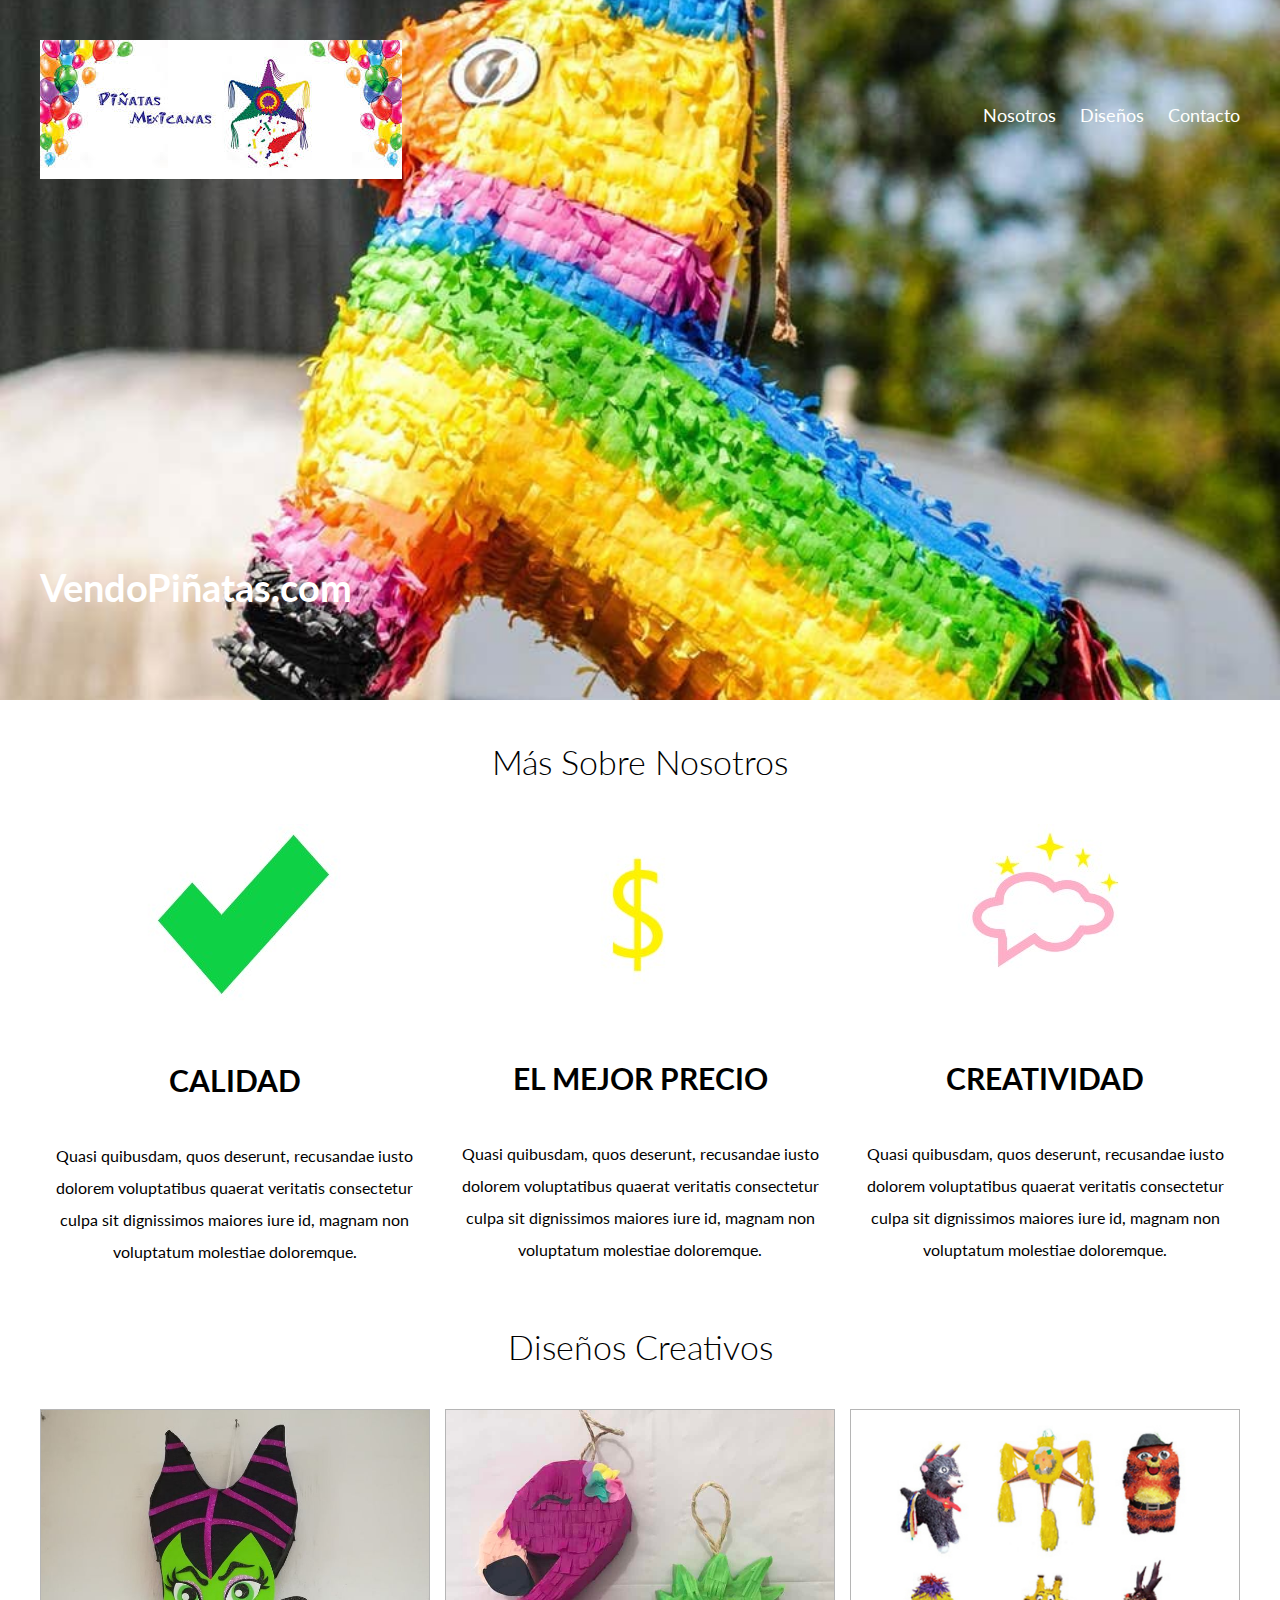
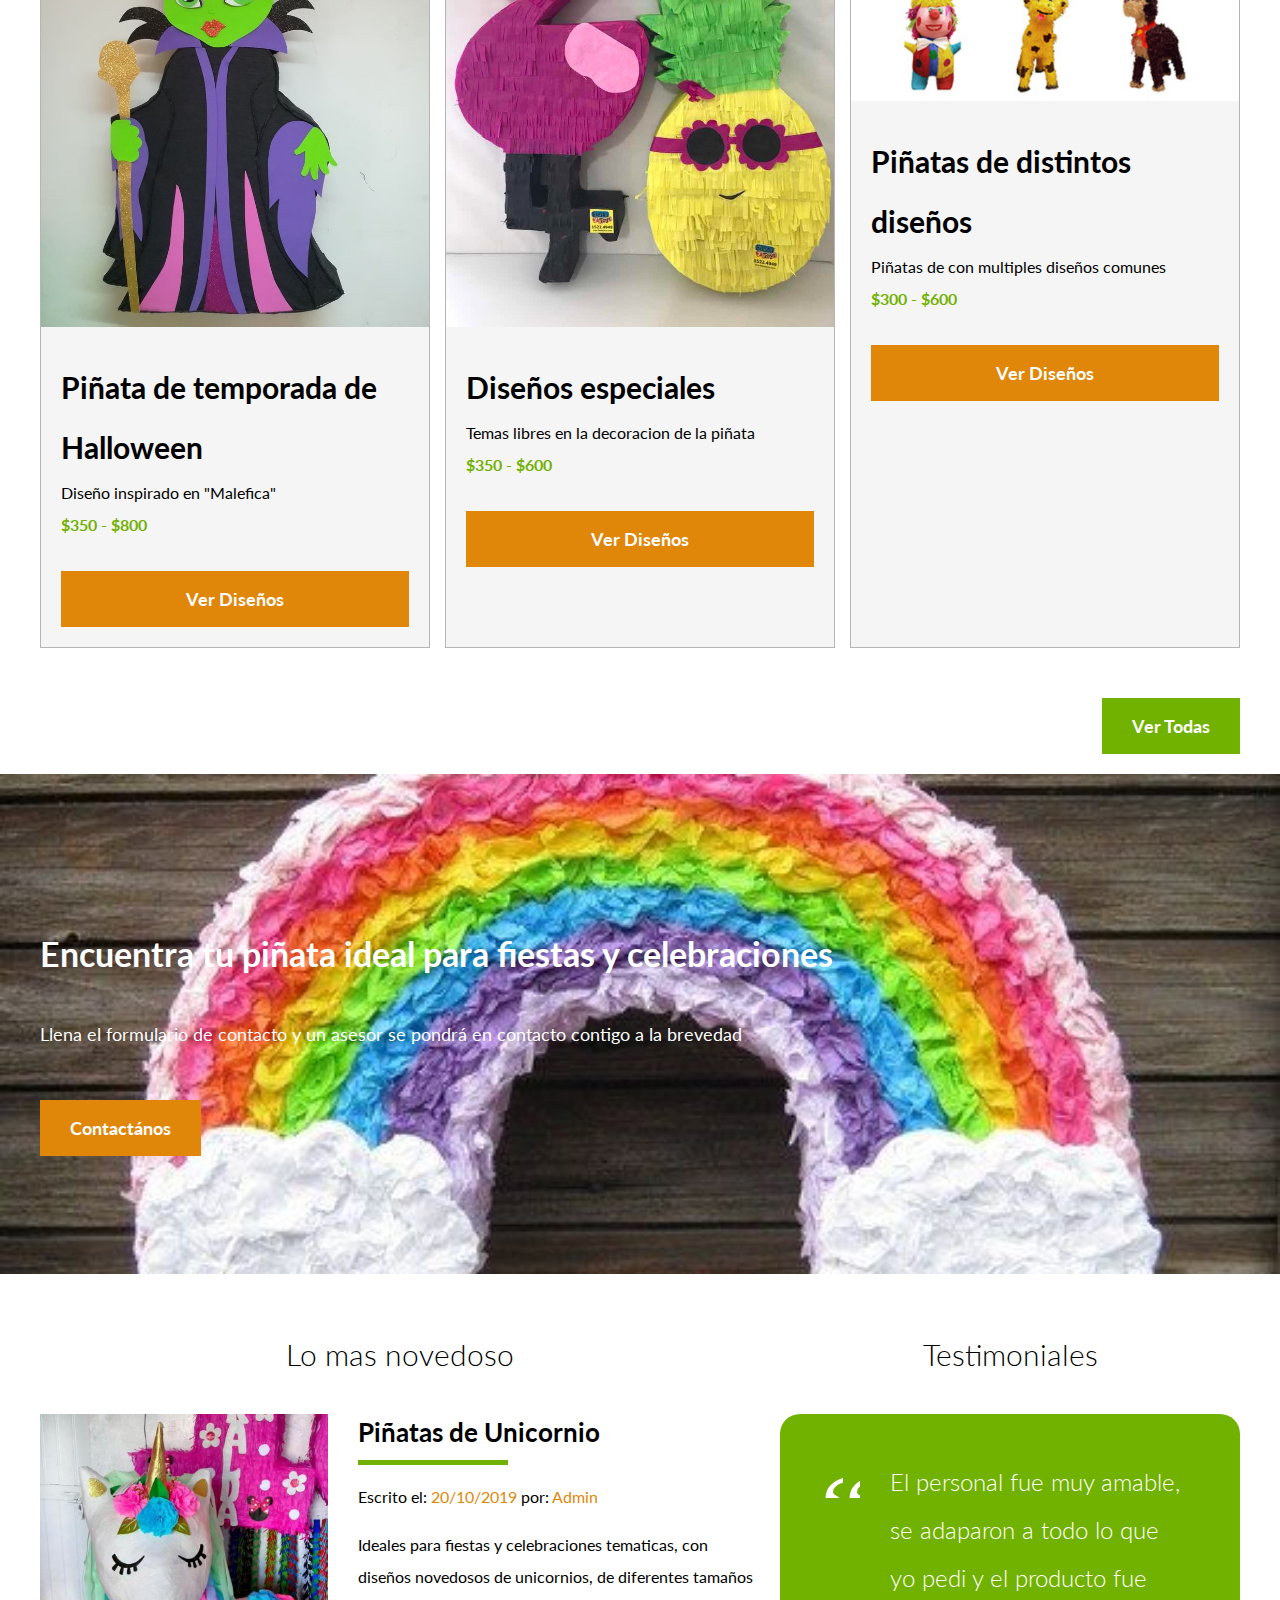
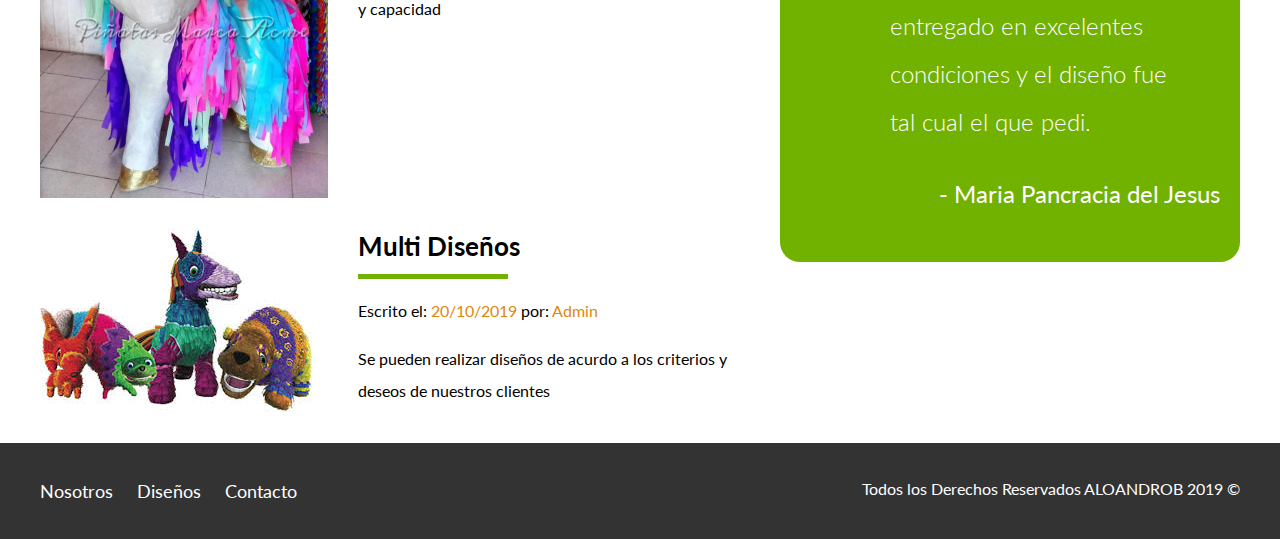
<file: Proyecto Finalizado/index.html>
<!DOCTYPE html>
<html lang="en">
<head>
    <meta charset="UTF-8">
    <meta name="viewport" content="width=device-width, initial-scale=1.0">
    <meta http-equiv="X-UA-Compatible" content="ie=edge">
    <title>vendopiñatas.com</title>
    <link href="https://fonts.googleapis.com/css?family=Lato:300,400,700,900" rel="stylesheet">
    <link rel="stylesheet" href="css/normalize.css">
    <link rel="stylesheet" href="css/styles.css">
</head>
<body>

    <header class="site-header inicio">
        <div class="contenedor contenido-header">
            <div class="barra">
                <a href="/">
                    <img src="img/logo.jpg" alt="Logotipo de Vendo piñatas">
                </a>

                <div class="mobile-menu">
                    <a href="#navegacion">
                        <img src="img/barras.svg" alt="Icono Menu">
                    </a>
                </div>

                <nav id="navegacion" class="navegacion">
                    <a href="nosotros.html">Nosotros</a>
                    <a href="anuncios.html">Diseños</a>
                    <a href="contacto.html">Contacto</a>
                </nav>
            </div>
            <h1>VendoPiñatas.com</h1>
        </div> <!-- contenedor -->
    </header>

    <section class="contenedor seccion">
        <h2 class="fw-300 centrar-texto">Más Sobre Nosotros</h2>

        <div class="iconos-nosotros">
            <div class="icono">
                <img src="img/ñeñe.jpg" alt="Icono Calidad">
                <h3>Calidad</h3>
                <p>Quasi quibusdam, quos deserunt, recusandae iusto dolorem voluptatibus quaerat veritatis consectetur culpa sit dignissimos maiores iure id, magnam non voluptatum molestiae doloremque.</p>
            </div>

            <div class="icono">
                <img src="img/palo.jpg" alt="Icono Mejor Precio">
                <h3>El Mejor Precio</h3>
                <p>Quasi quibusdam, quos deserunt, recusandae iusto dolorem voluptatibus quaerat veritatis consectetur culpa sit dignissimos maiores iure id, magnam non voluptatum molestiae doloremque.</p>
            </div>

            <div class="icono">
                <img src="img/imagi.jpg" alt="Icono Creatividad">
                <h3>Creatividad</h3>
                <p>Quasi quibusdam, quos deserunt, recusandae iusto dolorem voluptatibus quaerat veritatis consectetur culpa sit dignissimos maiores iure id, magnam non voluptatum molestiae doloremque.</p>
            </div>
        </div>
    </section>

    <main class="seccion contenedor">
        <h2 class="fw-300 centrar-texto">Diseños Creativos</h2>

        <div class="contenedor-anuncios">
            <div class="anuncio">
                <img src="img/mal.jpg" alt="Piñatas de temporada">
                <div class="contenido-anuncio">
                    <h3>Piñata de temporada de Halloween</h3>
                    <p>Diseño inspirado en "Malefica"</p>
                    <p class="precio">$350 - $800</p>

                   

                    <a href="anuncio.html" class="boton boton-amarillo d-block">Ver Diseños</a>
                </div>
            </div>

            <div class="anuncio">
                <img src="img/rosa.jpg" alt="Piñatas Tematicas">
                <div class="contenido-anuncio">
                    <h3>Diseños especiales</h3>
                    <p>Temas libres en la decoracion de la piñata</p>
                    <p class="precio">$350 - $600</p>
                  
                    <a href="anuncio.html" class="boton boton-amarillo d-block">Ver Diseños</a>
                </div>
            </div>

            <div class="anuncio">
                <img src="img/ño.jpg" alt="Piñatas Convencionales">
                <div class="contenido-anuncio">
                    <h3>Piñatas de distintos diseños</h3>
                    <p>Piñatas de con multiples diseños comunes</p>
                    <p class="precio">$300 - $600</p>
                  

                    <a href="anuncio.html" class="boton boton-amarillo d-block">Ver Diseños</a>
                </div>
            </div>
        </div>

        <div class="ver-todas">
            <a href="anuncios.html" class="boton boton-verde">Ver Todas</a>
        </div>
    </main>

    <section class="imagen-contacto">
        <div class="contenedor contenido-contacto">
            <h2>Encuentra tu piñata ideal para fiestas y celebraciones</h2>
            <p>Llena el formulario de contacto y un asesor se pondrá en contacto contigo a la brevedad</p>
            <a href="contacto.html" class="boton boton-amarillo">Contactános</a>
        </div>
    </section>

    <div class="seccion-inferior contenedor seccion">
        <section class="blog">
            <h3 class="centrar-texto fw-300">Lo mas novedoso</h3>

            <article class="entrada-blog">
                <div class="imagen">
                    <img src="img/re.jpg" alt="Entrada de blog">
                </div>
                <div class="texto-entrada">
                    <a href="entrada.html">
                        <h4>Piñatas de Unicornio</h4>
                    </a>
                    <p>Escrito el: <span> 20/10/2019 </span> por: <span> Admin </span> </p>
                    <p>Ideales para fiestas y celebraciones tematicas, con diseños novedosos de unicornios, de diferentes tamaños y capacidad</p>
                </div>
            </article>

            <article class="entrada-blog">
                <div class="imagen">
                    <img src="img/ele.jpg" alt="Entrada de blog">
                </div>
                <div class="texto-entrada">
                    <a href="entrada.html">
                        <h4>Multi Diseños</h4>
                    </a>
                    <p>Escrito el: <span> 20/10/2019 </span> por: <span> Admin </span> </p>
                    <p>Se pueden realizar diseños de acurdo a los criterios y deseos de nuestros clientes</p>
                </div>
            </article>
        </section>

        <section class="testimoniales">
            <h3 class="centrar-texto fw-300">Testimoniales</h3>
            <div class="testimonial">
                
                <blockquote>
                    El personal fue muy amable, se adaparon a todo lo que yo pedi y el producto fue entregado en excelentes condiciones y el diseño fue tal cual el que pedi.
                </blockquote>
                <p>- Maria Pancracia del Jesus</p>
            </div>
        </section>

    </div>

    <footer class="site-footer seccion">
        <div class="contenedor contenedor-footer">
            <nav class="navegacion">
                <a href="nosotros.html">Nosotros</a>
                <a href="anuncios.html">Diseños</a>
                <a href="contacto.html">Contacto</a>
            </nav>
            <p class="copyright">Todos los Derechos Reservados ALOANDROB 2019 &copy; </p>
        </div>
    </footer>
</body>
</html>
</file>
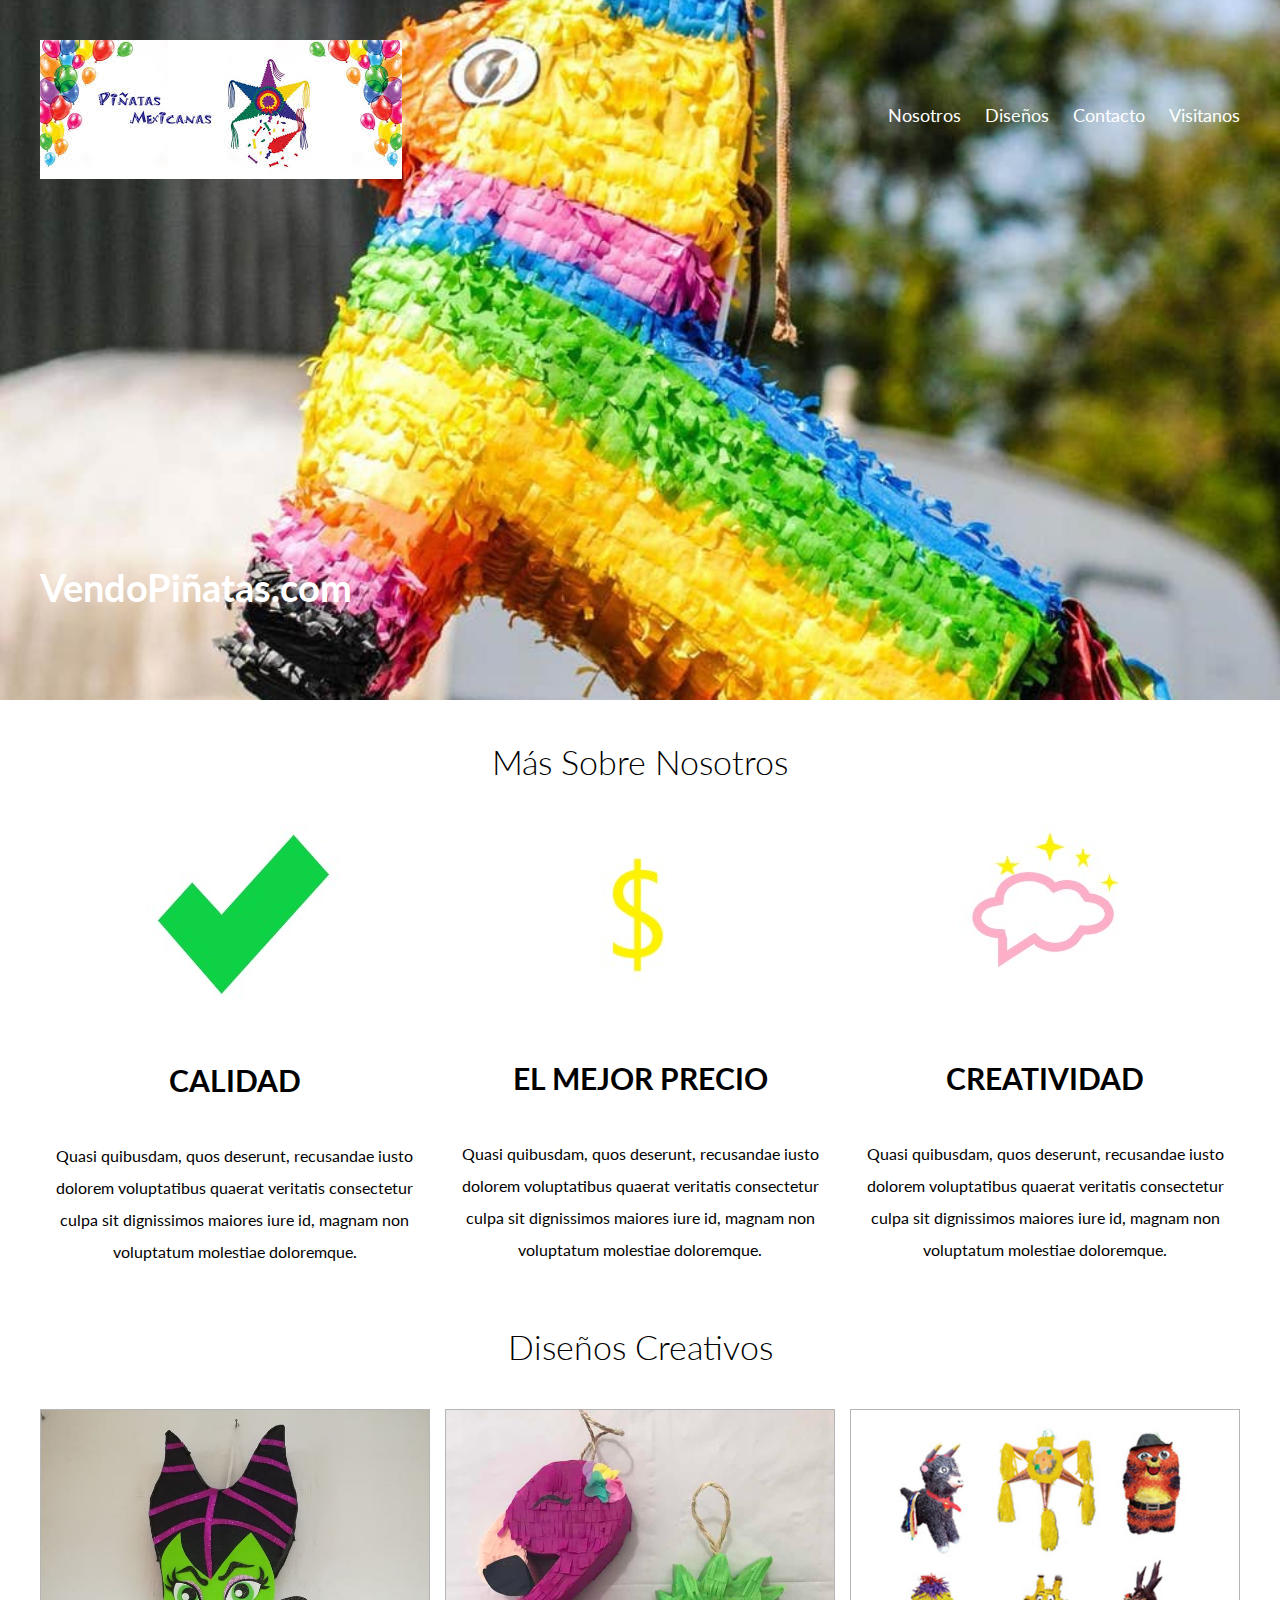
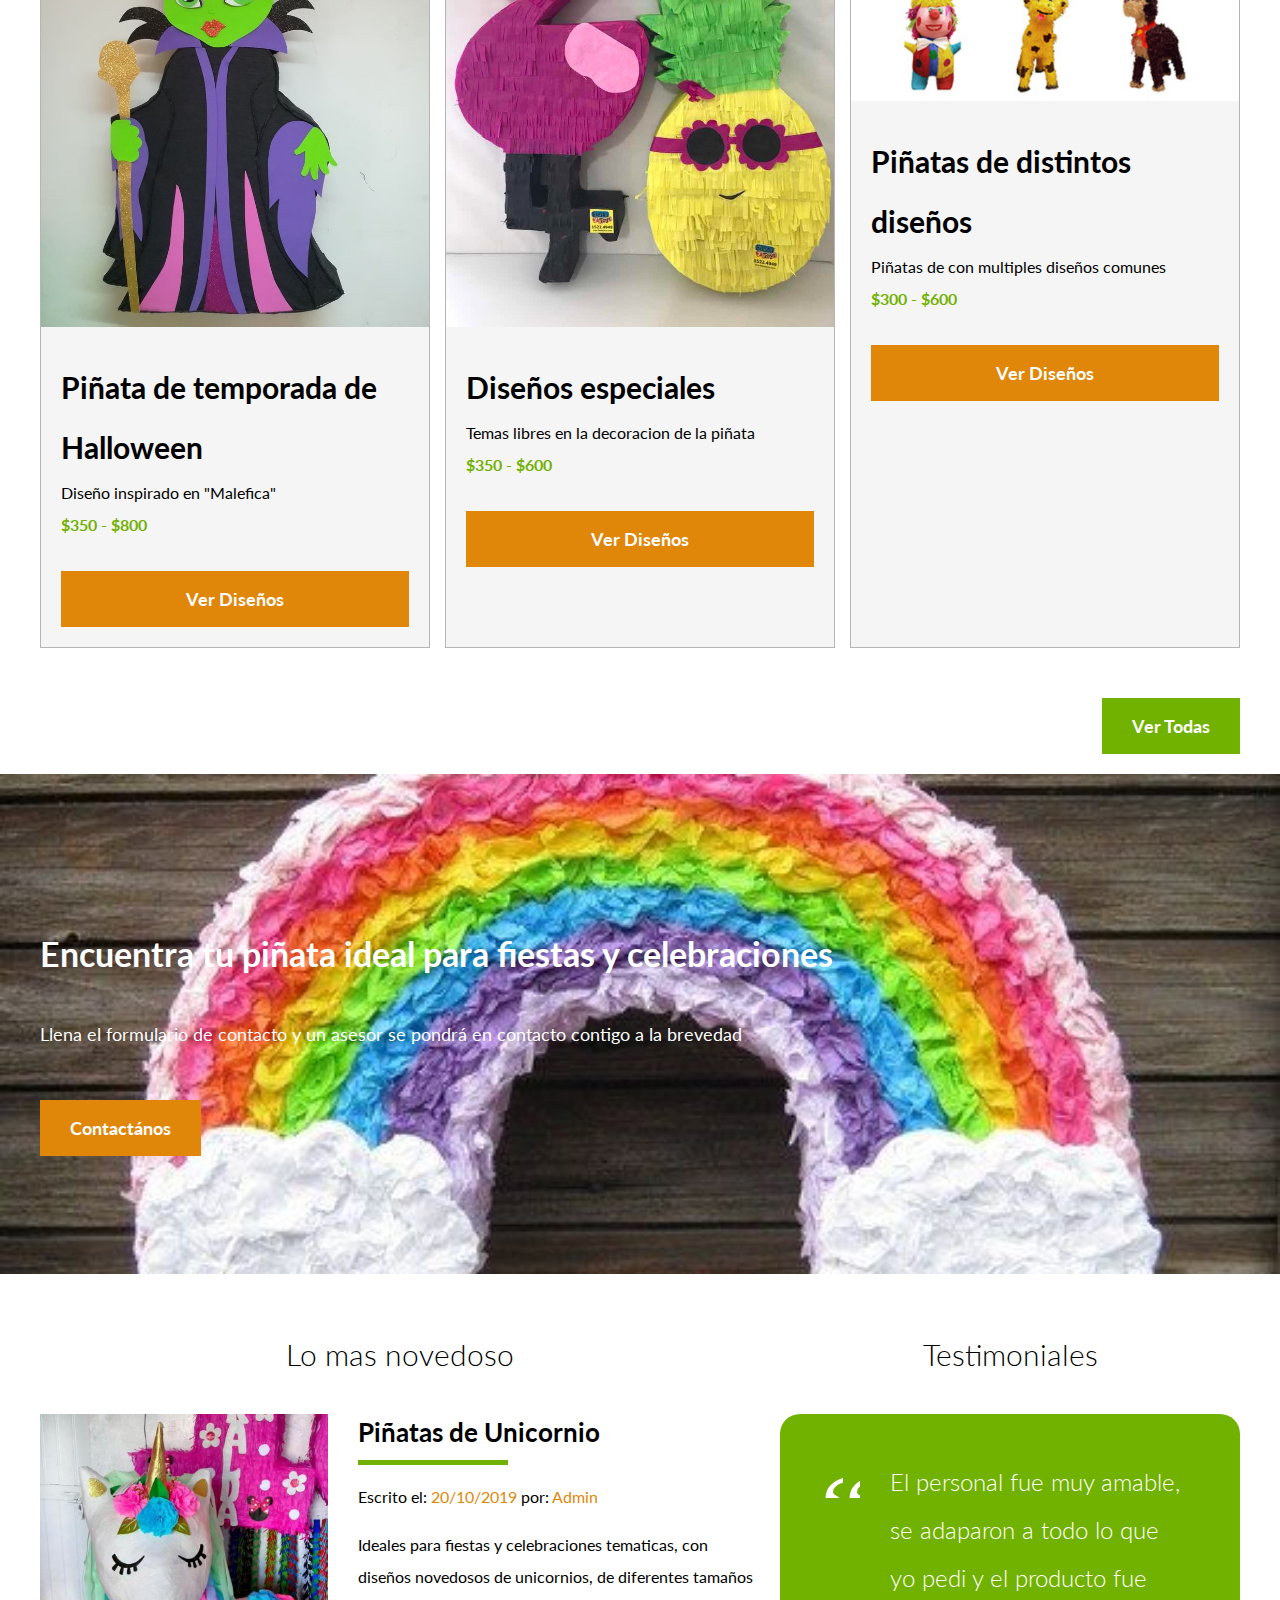
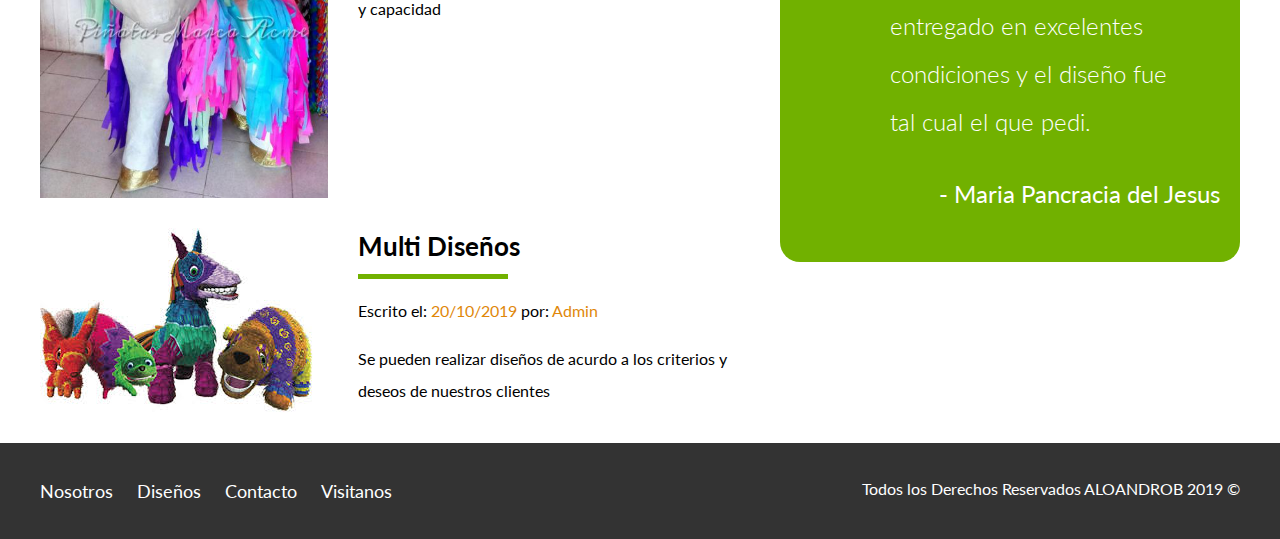
<file: Trabajo Final/index.html>
<!DOCTYPE html>
<html lang="en">
<head>
    <meta charset="UTF-8">
    <meta name="viewport" content="width=device-width, initial-scale=1.0">
    <meta http-equiv="X-UA-Compatible" content="ie=edge">
    <title>vendopiñatas.com</title>
    <link href="https://fonts.googleapis.com/css?family=Lato:300,400,700,900" rel="stylesheet">
    <link rel="stylesheet" href="css/normalize.css">
    <link rel="stylesheet" href="css/styles.css">
</head>
<body>

    <header class="site-header inicio">
        <div class="contenedor contenido-header">
            <div class="barra">
                <a href="/">
                    <img src="img/logo.jpg" alt="Logotipo de Vendo piñatas">
                </a>

                <div class="mobile-menu">
                    <a href="#navegacion">
                        <img src="img/barras.svg" alt="Icono Menu">
                    </a>
                </div>

                <nav id="navegacion" class="navegacion">
                    <a href="nosotros.html">Nosotros</a>
                    <a href="anuncios.html">Diseños</a>
                    <a href="contacto.html">Contacto</a>
                    <a href="visitanos.html">Visitanos</a>
                </nav>
            </div>
            <h1>VendoPiñatas.com</h1>
        </div> <!-- contenedor -->
    </header>

    <section class="contenedor seccion">
        <h2 class="fw-300 centrar-texto">Más Sobre Nosotros</h2>

        <div class="iconos-nosotros">
            <div class="icono">
                <img src="img/ñeñe.jpg" alt="Icono Calidad">
                <h3>Calidad</h3>
                <p>Quasi quibusdam, quos deserunt, recusandae iusto dolorem voluptatibus quaerat veritatis consectetur culpa sit dignissimos maiores iure id, magnam non voluptatum molestiae doloremque.</p>
            </div>

            <div class="icono">
                <img src="img/palo.jpg" alt="Icono Mejor Precio">
                <h3>El Mejor Precio</h3>
                <p>Quasi quibusdam, quos deserunt, recusandae iusto dolorem voluptatibus quaerat veritatis consectetur culpa sit dignissimos maiores iure id, magnam non voluptatum molestiae doloremque.</p>
            </div>

            <div class="icono">
                <img src="img/imagi.jpg" alt="Icono Creatividad">
                <h3>Creatividad</h3>
                <p>Quasi quibusdam, quos deserunt, recusandae iusto dolorem voluptatibus quaerat veritatis consectetur culpa sit dignissimos maiores iure id, magnam non voluptatum molestiae doloremque.</p>
            </div>
        </div>
    </section>

    <main class="seccion contenedor">
        <h2 class="fw-300 centrar-texto">Diseños Creativos</h2>

        <div class="contenedor-anuncios">
            <div class="anuncio">
                <img src="img/mal.jpg" alt="Piñatas de temporada">
                <div class="contenido-anuncio">
                    <h3>Piñata de temporada de Halloween</h3>
                    <p>Diseño inspirado en "Malefica"</p>
                    <p class="precio">$350 - $800</p>

                   

                    <a href="anuncio.html" class="boton boton-amarillo d-block">Ver Diseños</a>
                </div>
            </div>

            <div class="anuncio">
                <img src="img/rosa.jpg" alt="Piñatas Tematicas">
                <div class="contenido-anuncio">
                    <h3>Diseños especiales</h3>
                    <p>Temas libres en la decoracion de la piñata</p>
                    <p class="precio">$350 - $600</p>
                  
                    <a href="anuncio.html" class="boton boton-amarillo d-block">Ver Diseños</a>
                </div>
            </div>

            <div class="anuncio">
                <img src="img/ño.jpg" alt="Piñatas Convencionales">
                <div class="contenido-anuncio">
                    <h3>Piñatas de distintos diseños</h3>
                    <p>Piñatas de con multiples diseños comunes</p>
                    <p class="precio">$300 - $600</p>
                  

                    <a href="anuncio.html" class="boton boton-amarillo d-block">Ver Diseños</a>
                </div>
            </div>
        </div>

        <div class="ver-todas">
            <a href="anuncios.html" class="boton boton-verde">Ver Todas</a>
        </div>
    </main>

    <section class="imagen-contacto">
        <div class="contenedor contenido-contacto">
            <h2>Encuentra tu piñata ideal para fiestas y celebraciones</h2>
            <p>Llena el formulario de contacto y un asesor se pondrá en contacto contigo a la brevedad</p>
            <a href="contacto.html" class="boton boton-amarillo">Contactános</a>
        </div>
    </section>

    <div class="seccion-inferior contenedor seccion">
        <section class="blog">
            <h3 class="centrar-texto fw-300">Lo mas novedoso</h3>

            <article class="entrada-blog">
                <div class="imagen">
                    <img src="img/re.jpg" alt="Entrada de blog">
                </div>
                <div class="texto-entrada">
                    <a href="entrada.html">
                        <h4>Piñatas de Unicornio</h4>
                    </a>
                    <p>Escrito el: <span> 20/10/2019 </span> por: <span> Admin </span> </p>
                    <p>Ideales para fiestas y celebraciones tematicas, con diseños novedosos de unicornios, de diferentes tamaños y capacidad</p>
                </div>
            </article>

            <article class="entrada-blog">
                <div class="imagen">
                    <img src="img/ele.jpg" alt="Entrada de blog">
                </div>
                <div class="texto-entrada">
                    <a href="entrada.html">
                        <h4>Multi Diseños</h4>
                    </a>
                    <p>Escrito el: <span> 20/10/2019 </span> por: <span> Admin </span> </p>
                    <p>Se pueden realizar diseños de acurdo a los criterios y deseos de nuestros clientes</p>
                </div>
            </article>
        </section>

        <section class="testimoniales">
            <h3 class="centrar-texto fw-300">Testimoniales</h3>
            <div class="testimonial">
                
                <blockquote>
                    El personal fue muy amable, se adaparon a todo lo que yo pedi y el producto fue entregado en excelentes condiciones y el diseño fue tal cual el que pedi.
                </blockquote>
                <p>- Maria Pancracia del Jesus</p>
            </div>
        </section>

    </div>

    <footer class="site-footer seccion">
        <div class="contenedor contenedor-footer">
            <nav class="navegacion">
                <a href="nosotros.html">Nosotros</a>
                <a href="anuncios.html">Diseños</a>
                <a href="contacto.html">Contacto</a>
                <a href="visitanos.html">Visitanos</a>
            </nav>
            <p class="copyright">Todos los Derechos Reservados ALOANDROB 2019 &copy; </p>
        </div>
    </footer>
</body>
</html>
</file>
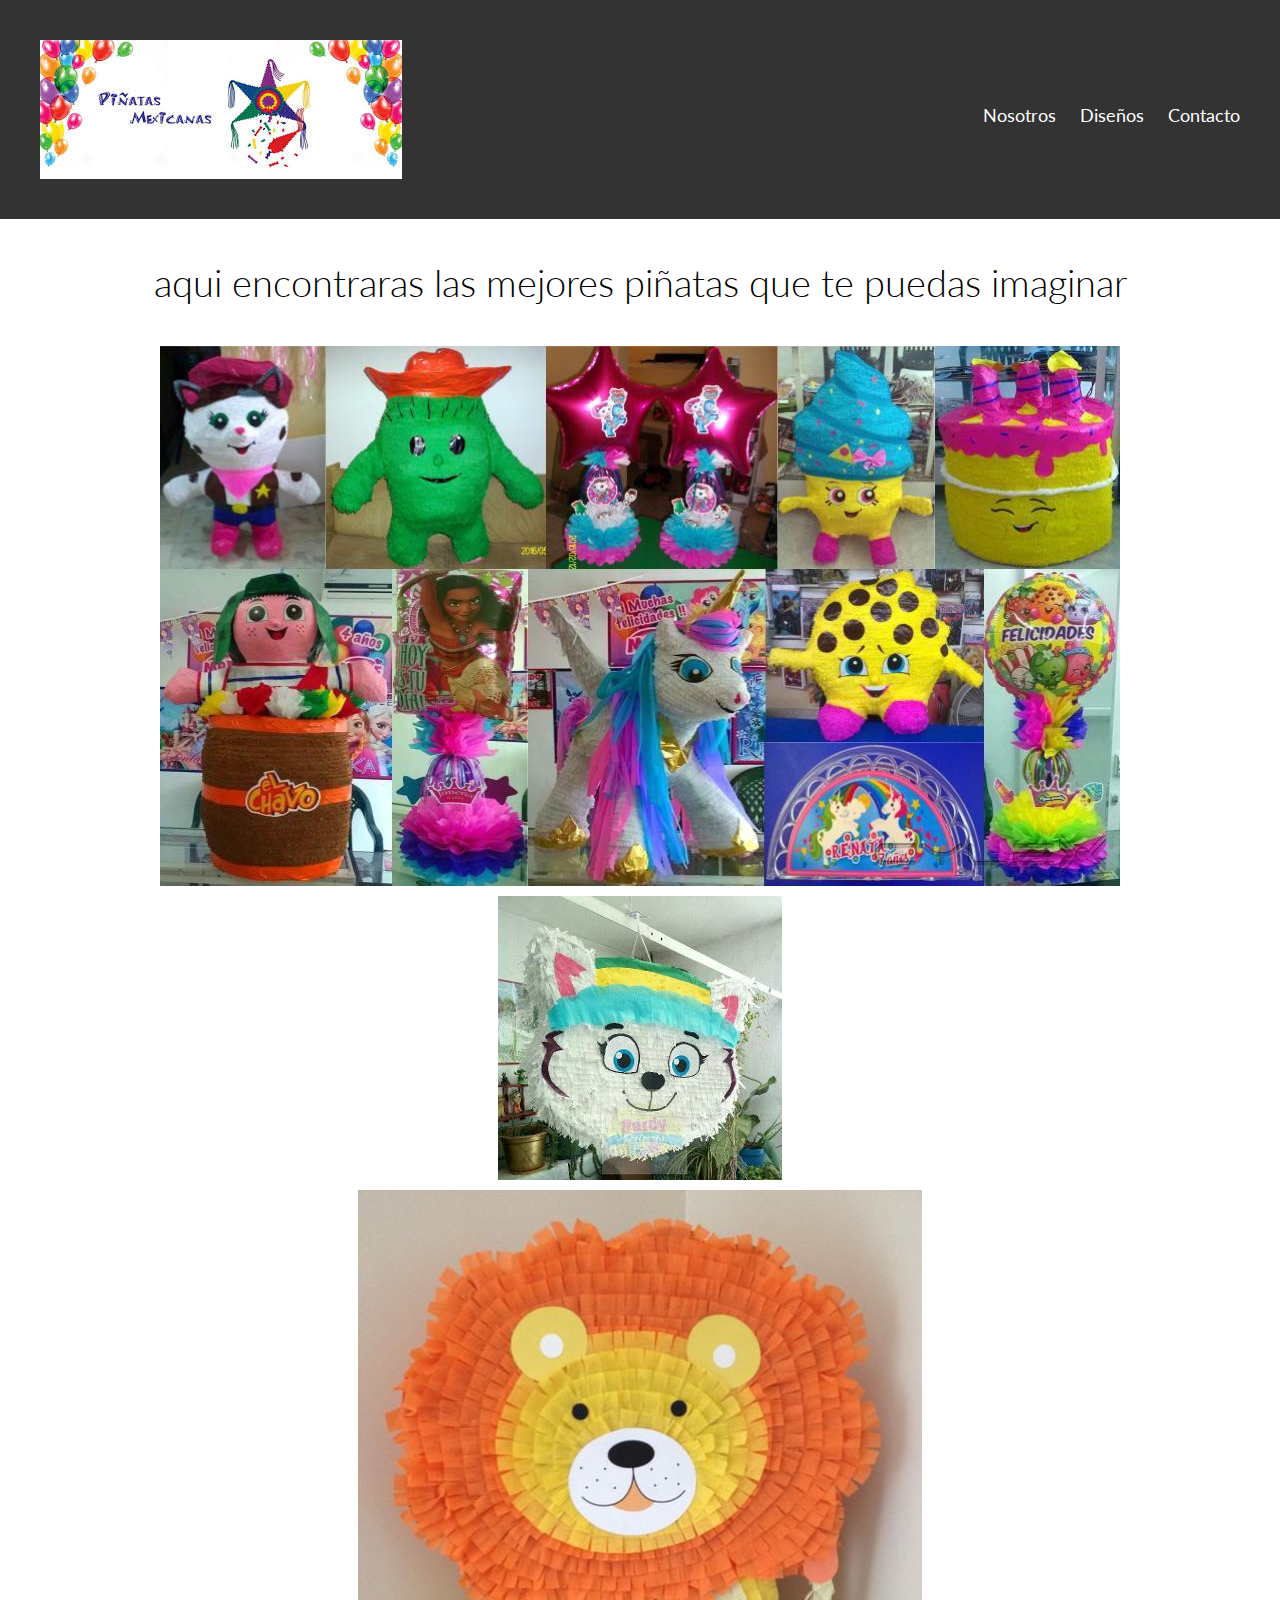
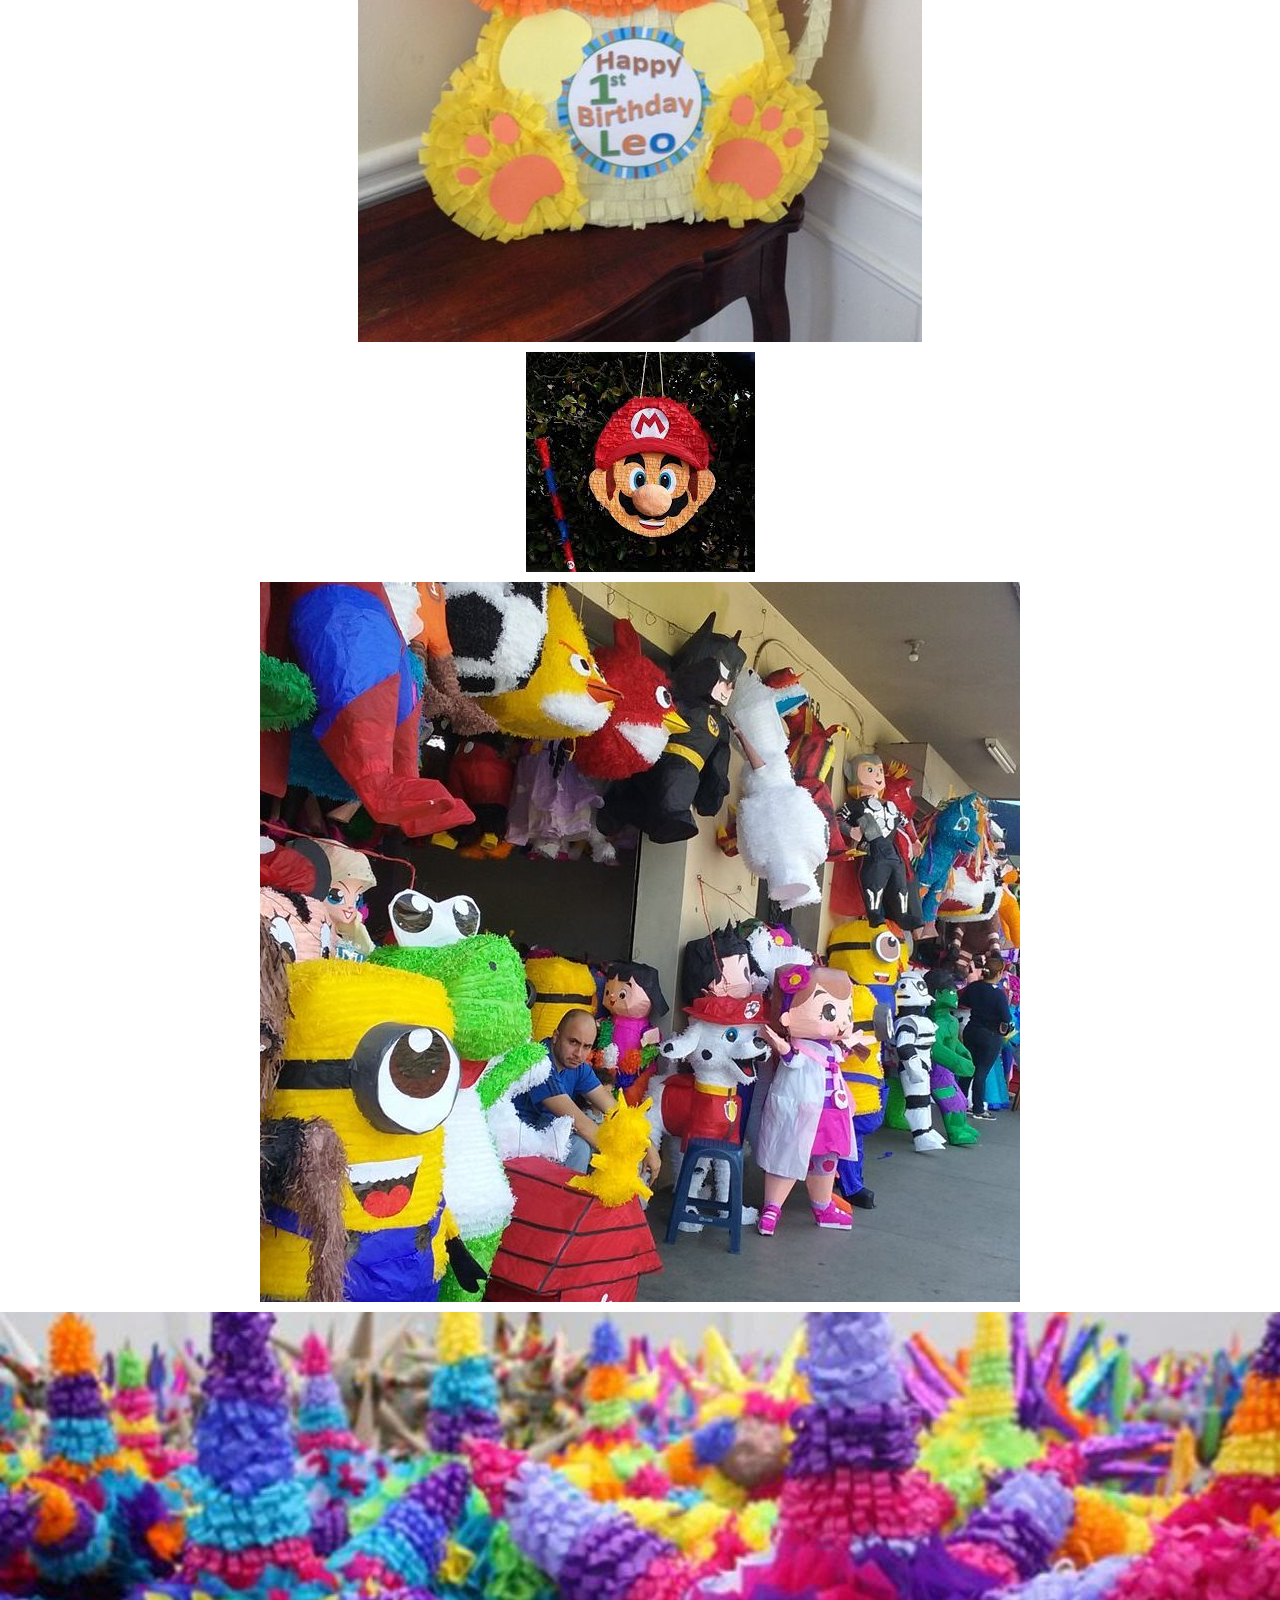
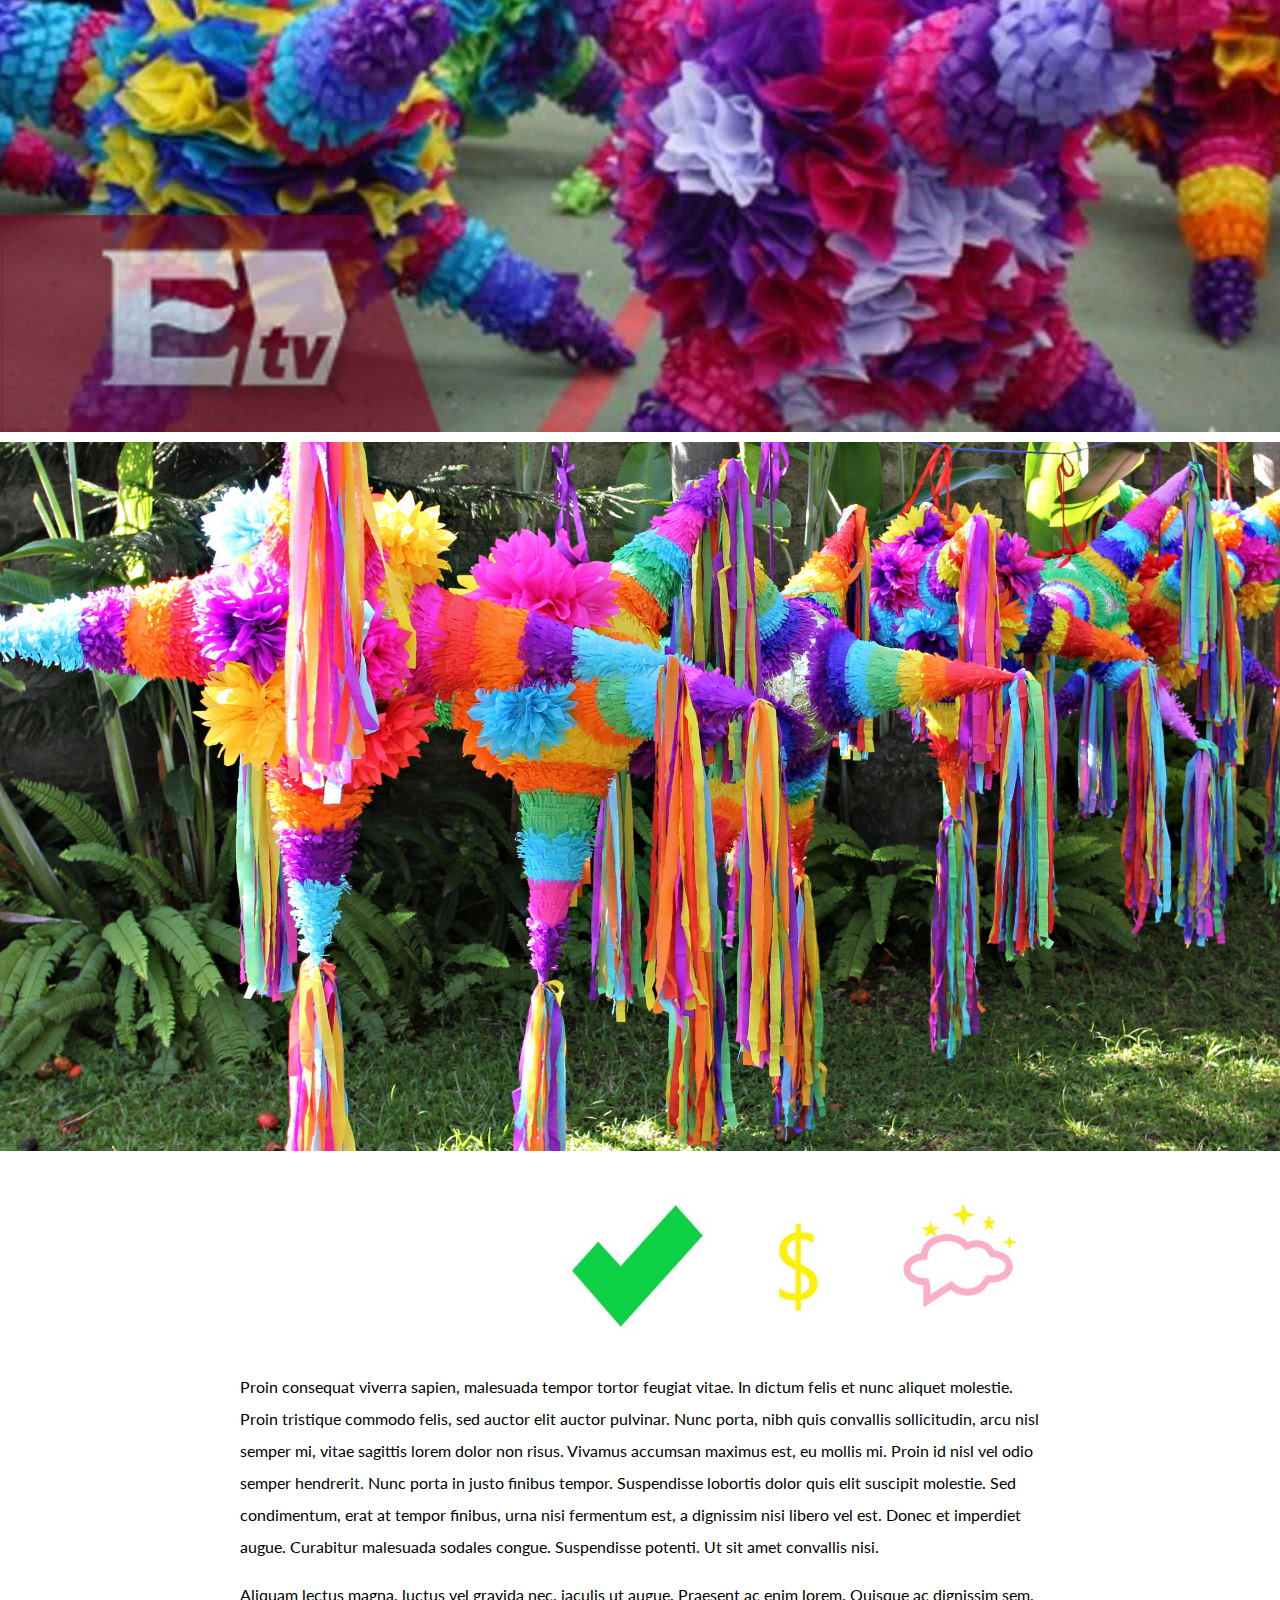
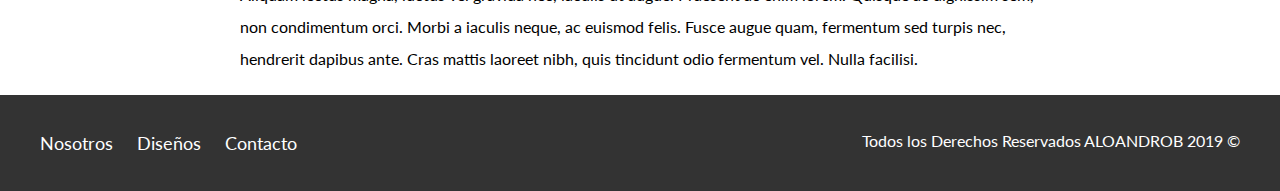
<file: Proyecto Finalizado/anuncio.html>
<!DOCTYPE html>
<html lang="en">
<head>
    <meta charset="UTF-8">
    <meta name="viewport" content="width=device-width, initial-scale=1.0">
    <meta http-equiv="X-UA-Compatible" content="ie=edge">
    <title>Vendopiñatas.com</title>
    <link href="https://fonts.googleapis.com/css?family=Lato:300,400,700,900" rel="stylesheet">
    <link rel="stylesheet" href="css/normalize.css">
    <link rel="stylesheet" href="css/styles.css">
</head>
<body>

    <header class="site-header">
        <div class="contenedor contenido-header">
            <div class="barra">
                <a href="/">
                    <img src="img/logo.jpg" alt="Logotipo de Bienes Raices">
                </a>
                <div class="mobile-menu">
                    <a href="#navegacion">
                        <img src="img/barras.svg" alt="Icono Menu">
                    </a>
                </div>

                <nav id="navegacion" class="navegacion">
                    <a href="nosotros.html">Nosotros</a>
                    <a href="anuncios.html">Diseños</a>
                    <a href="contacto.html">Contacto</a>
                </nav>
            </div>
        </div> <!-- contenedor -->
    </header>

    <h1 class="fw-300 centrar-texto">aqui encontraras las mejores piñatas que te puedas imaginar</h1>
    <div align="center"><img src="img/large.jpg" alt="Imagen Anuncio"></div>
    <div align="center"><img src="img/gato.jpg" alt="Imagen Anuncio"></div>
    <div align="center"><img src="img/pinatas.jpg" alt="Imagen Anuncio"></div>
    <div align="center"><img src="img/images.jpg" alt="Imagen Anuncio"></div>
    <div align="center"><img src="img/piñatas.jpg" alt="Imagen Anuncio"></div>
    <div align="center"><img src="img/max.jpg" alt="Imagen Anuncio"></div>
    <div align="center"><img src="img/Pinat.jpg" alt="Imagen Anuncio"></div>



    <main class="contenedor seccion contenido-centrado">
        <div class="resumen-propiedad">
            <p class="precio"></p>
            <ul class="iconos-caracteristicas">
                <li>
                    <img src="img/ñeñe.jpg" alt="icono calidad">
                    
                    
                </li>
                <li>
                    <img src="img/palo.jpg" alt="icono mejor precio">
                    
                </li>
                <li>
                    <img src="img/imagi.jpg" alt="icono creatividad">
                    
                </li>
            </ul>
        </div><!--.resumen-propiedad-->

        <p>Proin consequat viverra sapien, malesuada tempor tortor feugiat vitae. In dictum felis et nunc aliquet molestie. Proin tristique commodo felis, sed auctor elit auctor pulvinar. Nunc porta, nibh quis convallis sollicitudin, arcu nisl semper mi, vitae sagittis lorem dolor non risus. Vivamus accumsan maximus est, eu mollis mi. Proin id nisl vel odio semper hendrerit. Nunc porta in justo finibus tempor. Suspendisse lobortis dolor quis elit suscipit molestie. Sed condimentum, erat at tempor finibus, urna nisi fermentum est, a dignissim nisi libero vel est. Donec et imperdiet augue. Curabitur malesuada sodales congue. Suspendisse potenti. Ut sit amet convallis nisi.</p>

        <p>Aliquam lectus magna, luctus vel gravida nec, iaculis ut augue. Praesent ac enim lorem. Quisque ac dignissim sem, non condimentum orci. Morbi a iaculis neque, ac euismod felis. Fusce augue quam, fermentum sed turpis nec, hendrerit dapibus ante. Cras mattis laoreet nibh, quis tincidunt odio fermentum vel. Nulla facilisi.</p>
    </main>

    <footer class="site-footer seccion">
        <div class="contenedor contenedor-footer">
            <nav class="navegacion">
                <a href="nosotros.html">Nosotros</a>
                <a href="anuncios.html">Diseños</a>
                <a href="contacto.html">Contacto</a>
            </nav>
            <p class="copyright">Todos los Derechos Reservados ALOANDROB 2019 &copy; </p>
        </div>
    </footer>
</body>
</html>
</file>
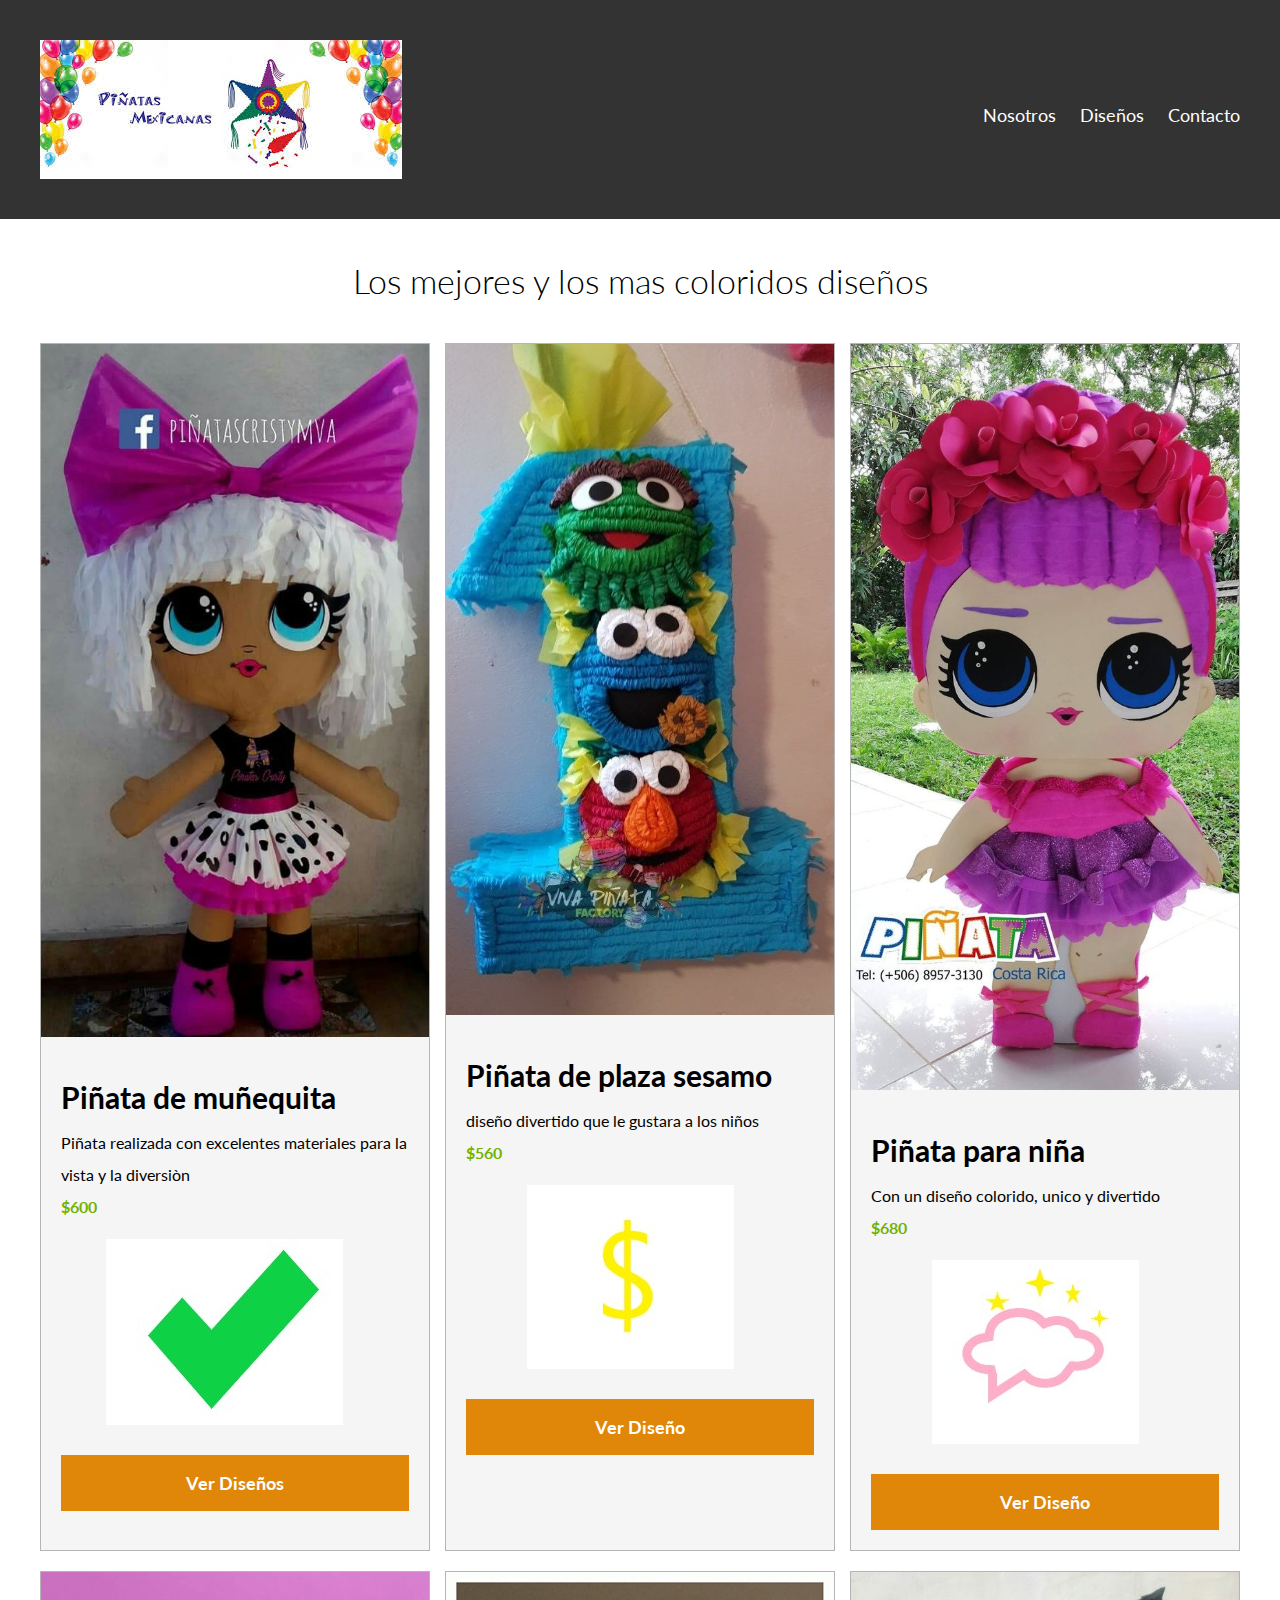
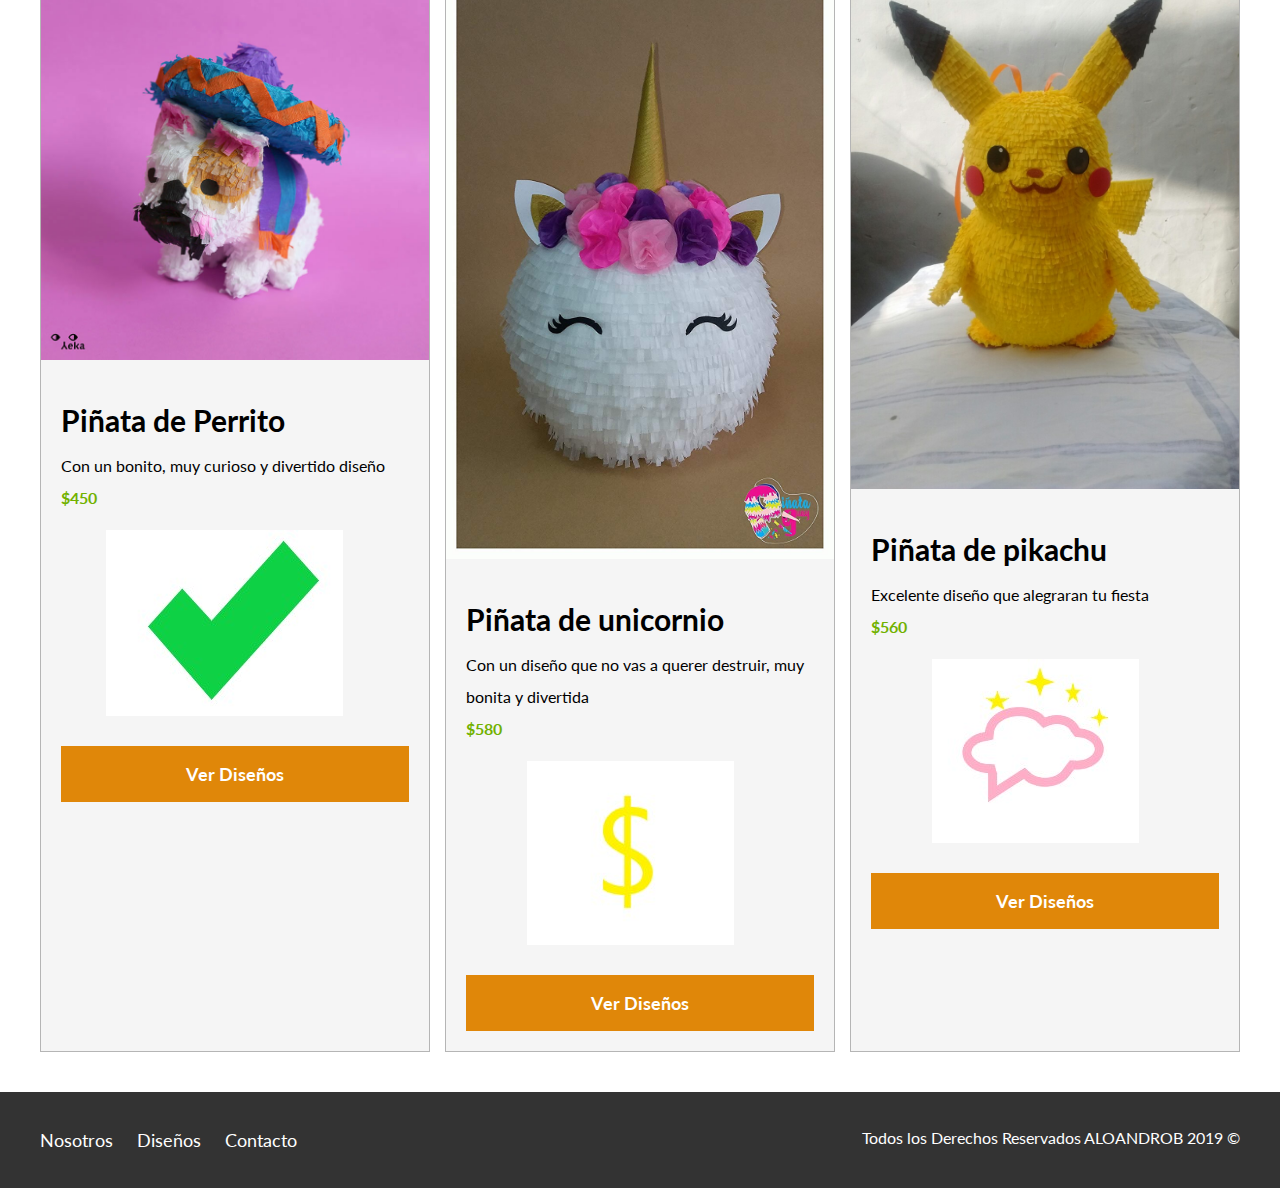
<file: Proyecto Finalizado/anuncios.html>
<!DOCTYPE html>
<html lang="en">
<head>
    <meta charset="UTF-8">
    <meta name="viewport" content="width=device-width, initial-scale=1.0">
    <meta http-equiv="X-UA-Compatible" content="ie=edge">
    <title>Vendopiñatas.com</title>
    <link href="https://fonts.googleapis.com/css?family=Lato:300,400,700,900" rel="stylesheet">
    <link rel="stylesheet" href="css/normalize.css">
    <link rel="stylesheet" href="css/styles.css">
</head>
<body>

    <header class="site-header">
        <div class="contenedor contenido-header">
            <div class="barra">
                <a href="/">
                    <img src="img/logo.jpg" alt="Logotipo de Bienes Raices">
                </a>
                <div class="mobile-menu">
                    <a href="#navegacion">
                        <img src="img/barras.svg" alt="Icono Menu">
                    </a>
                </div>

                <nav id="navegacion" class="navegacion">
                    <a href="nosotros.html">Nosotros</a>
                    <a href="anuncios.html">Diseños</a>
                    <a href="contacto.html">Contacto</a>
                </nav>
            </div>
        </div> <!-- contenedor -->
    </header>

    <main class="seccion contenedor">
        <h2 class="fw-300 centrar-texto">Los mejores y los mas coloridos diseños</h2>

        <div class="contenedor-anuncios">
            <div class="anuncio">
                <img src="img/Anuncio1.jpg" alt="Anuncio piñata de muñequita">
                <div class="contenido-anuncio">
                    <h3>Piñata de muñequita</h3>
                    <p>Piñata realizada con excelentes materiales para la vista y la diversiòn</p>
                    <p class="precio">$600</p>

                    <ul class="iconos-caracteristicas">
                        <li>
                             <img src="img/ñeñe.jpg" alt="icono calidad">
                            
                        </li>
                        
                    </ul>


                    <a href="anuncio.html" class="boton boton-amarillo d-block">Ver Diseños</a>
                </div>
            </div>

            <div class="anuncio">
                <img src="img/anuncio2.jpg" alt="Anuncio piñata de plaza sesamo">
                <div class="contenido-anuncio">
                    <h3>Piñata de plaza sesamo</h3>
                    <p>diseño divertido que le gustara a los niños</p>
                    <p class="precio">$560</p>
                    <ul class="iconos-caracteristicas">
                        <li>
                            <img src="img/palo.jpg" alt="icono mejor precio">
                            
                        </li>
                        
                    </ul>

                    <a href="anuncio.html" class="boton boton-amarillo d-block">Ver Diseño</a>
                </div>
            </div>

            <div class="anuncio">
                <img src="img/anuncio3.jpg" alt="Anuncio piñata de payasito">
                <div class="contenido-anuncio">
                    <h3>Piñata para niña</h3>
                    <p>Con un diseño colorido, unico y divertido</p>
                    <p class="precio">$680</p>
                    <ul class="iconos-caracteristicas">
                        <li>
                            <img src="img/imagi.jpg" alt="icono creatividad">
                            
                        </li>
                        
                    </ul>

                    <a href="anuncio.html" class="boton boton-amarillo d-block">Ver Diseño</a>
                </div><!--contenido anuncio-->
            </div> <!--anuncio-->

            <div class="anuncio">
                <img src="img/anuncio4.jpg" alt="Anuncio piñata de perrito">
                <div class="contenido-anuncio">
                    <h3>Piñata de Perrito</h3>
                    <p>Con un bonito, muy curioso y divertido diseño</p>
                    <p class="precio">$450</p>
                    <ul class="iconos-caracteristicas">
                        <li>
                            <img src="img/ñeñe.jpg" alt="icono calidad">
                            
                        </li>
                    
                    </ul>

                    <a href="anuncio.html" class="boton boton-amarillo d-block">Ver Diseños</a>
                </div><!--contenido anuncio-->
            </div> <!--anuncio-->
        
            <div class="anuncio">
                <img src="img/anuncio5.jpg" alt="Anuncio piñata de lego ninjago">
                <div class="contenido-anuncio">
                    <h3>Piñata de unicornio</h3>
                    <p>Con un diseño que no vas a querer destruir, muy bonita y divertida</p>
                    <p class="precio">$580</p>
                    <ul class="iconos-caracteristicas">
                        <li>
                            <img src="img/palo.jpg" alt="icono mejor precio">
                            
                        </li>
                       
                    </ul>

                    <a href="anuncio.html" class="boton boton-amarillo d-block">Ver Diseños</a>
                </div><!--contenido anuncio-->
            </div> <!--anuncio-->

            <div class="anuncio">
                <img src="img/anuncio6.jpg" alt="Anuncio piñata de pikachu">
                <div class="contenido-anuncio">
                    <h3>Piñata de pikachu</h3>
                    <p>Excelente diseño que alegraran tu fiesta</p>
                    <p class="precio">$560</p>
                    <ul class="iconos-caracteristicas">
                        <li>
                            <img src="img/imagi.jpg" alt="icono creatividad">
                            
                    </ul>

                    <a href="anuncio.html" class="boton boton-amarillo d-block">Ver Diseños</a>
                </div><!--contenido anuncio-->
            </div> <!--anuncio-->
        </div>
    </main>

    <footer class="site-footer seccion">
        <div class="contenedor contenedor-footer">
            <nav class="navegacion">
                <a href="nosotros.html">Nosotros</a>
                <a href="anuncios.html">Diseños</a>
                <a href="contacto.html">Contacto</a>
            </nav>
            <p class="copyright">Todos los Derechos Reservados ALOANDROB 2019 &copy; </p>
        </div>
    </footer>
</body>
</html>
</file>
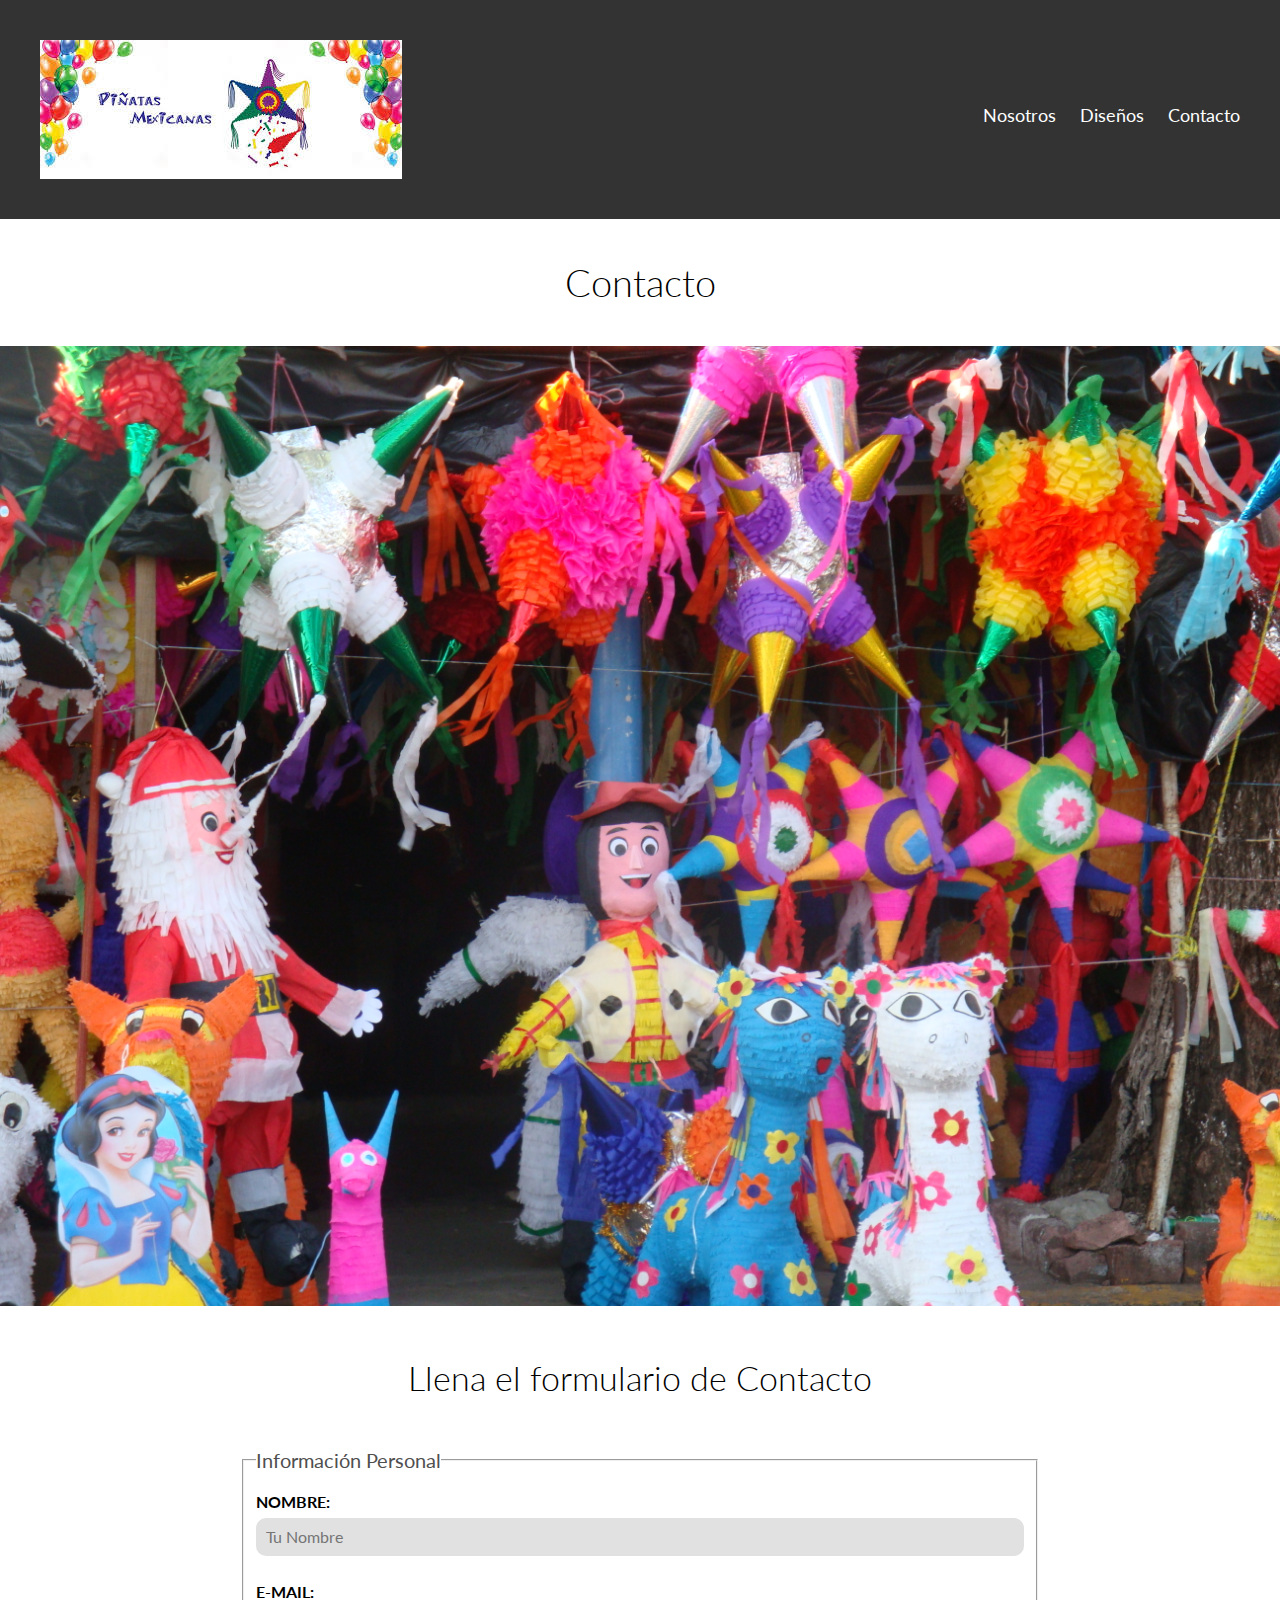
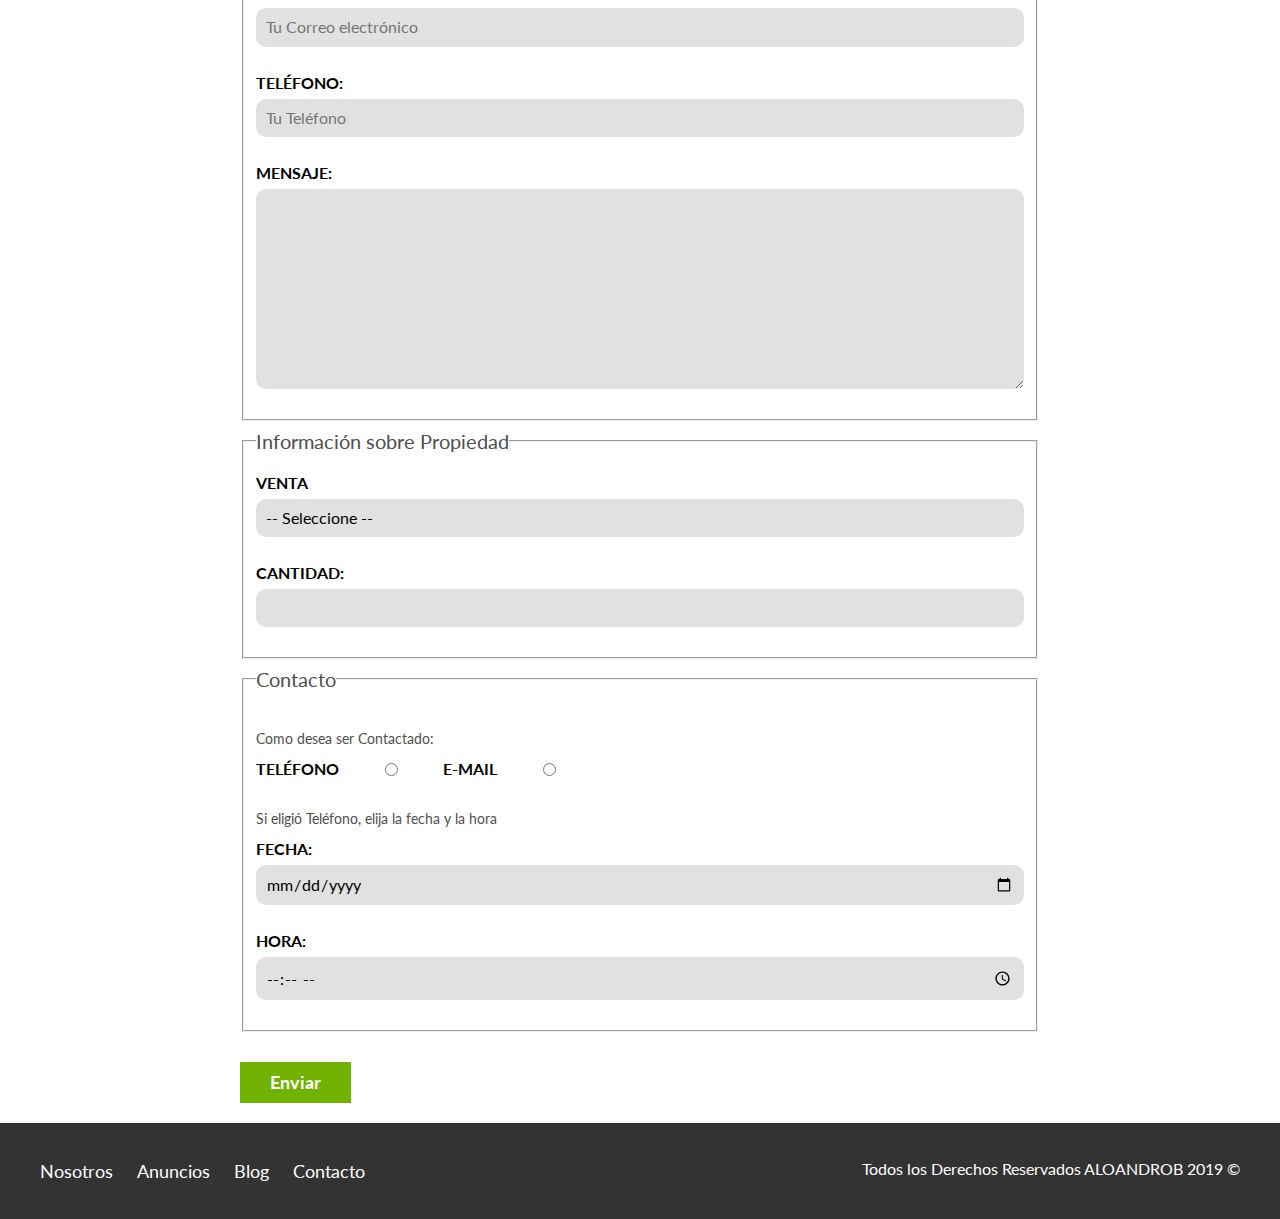
<file: Proyecto Finalizado/contacto.html>
<!DOCTYPE html>
<html lang="en">
<head>
    <meta charset="UTF-8">
    <meta name="viewport" content="width=device-width, initial-scale=1.0">
    <meta http-equiv="X-UA-Compatible" content="ie=edge">
    <title>Vendopiñatas.com</title>
    <link href="https://fonts.googleapis.com/css?family=Lato:300,400,700,900" rel="stylesheet">
    <link rel="stylesheet" href="css/normalize.css">
    <link rel="stylesheet" href="css/styles.css">
</head>
<body>

    <header class="site-header">
        <div class="contenedor contenido-header">
            <div class="barra">
                <a href="/">
                    <img src="img/logo.jpg" alt="Logotipo de piñatas">
                </a>
                <div class="mobile-menu">
                    <a href="#navegacion">
                        <img src="img/barras.svg" alt="Icono Menu">
                    </a>
                </div>

                <nav id="navegacion" class="navegacion">
                    <a href="nosotros.html">Nosotros</a>
                    <a href="anuncios.html">Diseños</a>
                    <a href="contacto.html">Contacto</a>
                </nav>
            </div>
        </div> <!-- contenedor -->
    </header>

    <h1 class="fw-300 centrar-texto">Contacto</h1>
    <img src="img/principal.jpg" alt="Imagen Principal">

    <main class="contenedor seccion contenido-centrado">
        <h2 class="fw-300 centrar-texto">Llena el formulario de Contacto</h2>

        <form class="contacto" action="">
            <fieldset>
                <legend>Información Personal</legend>
                <label for="nombre">Nombre:</label>
                <input type="text" id="nombre" placeholder="Tu Nombre">

                <label for="email">E-mail: </label>
                <input type="email" id="email" placeholder="Tu Correo electrónico" required>

                <label for="telefono">Teléfono:</label>
                <input type="tel" id="telefono" placeholder="Tu Teléfono" required>

                <label for="mensaje">Mensaje: </label>
                <textarea  id="mensaje"></textarea>

            </fieldset>
                

            <fieldset>
                <legend>Información sobre Propiedad</legend>
                <label for="opciones">Venta</label>
                <select id="opciones">
                    <option value="" disabled selected>-- Seleccione --</option>
                    <option value="Compra">Compra</option>
                    <option value="Vende">Vende</option>
                </select>

                <label for="cantidad">Cantidad:</label>
                <input type="number" min="0" max="100" step="5">
            </fieldset>

            <fieldset>
                <legend>Contacto</legend>

                <p>Como desea ser Contactado:</p>

                <div class="forma-contacto">
                    <label for="telefono">Teléfono</label>
                    <input type="radio" name="contacto" value="telefono" id="telefono">

                    <label for="correo">E-mail</label>
                    <input type="radio" name="contacto" value="correo" id="correo">
                </div>

                <p>Si eligió Teléfono, elija la fecha y la hora</p>
                <label for="fecha">Fecha:</label>
                <input type="date" id="fecha">

                <label for="hora">Hora:</label>
                <input type="time" id="hora" min="09:00" max="18:00">

     
            </fieldset>

            <input type="submit" value="Enviar" class="boton boton-verde">

        </form>
    </main>

    <footer class="site-footer seccion">
        <div class="contenedor contenedor-footer">
            <nav class="navegacion">
                <a href="nosotros.html">Nosotros</a>
                <a href="anuncios.html">Anuncios</a>
                <a href="blog.html">Blog</a>
                <a href="contacto.html">Contacto</a>
            </nav>
            <p class="copyright">Todos los Derechos Reservados ALOANDROB 2019 &copy; </p>
        </div>
    </footer>
</body>
</html>
</file>
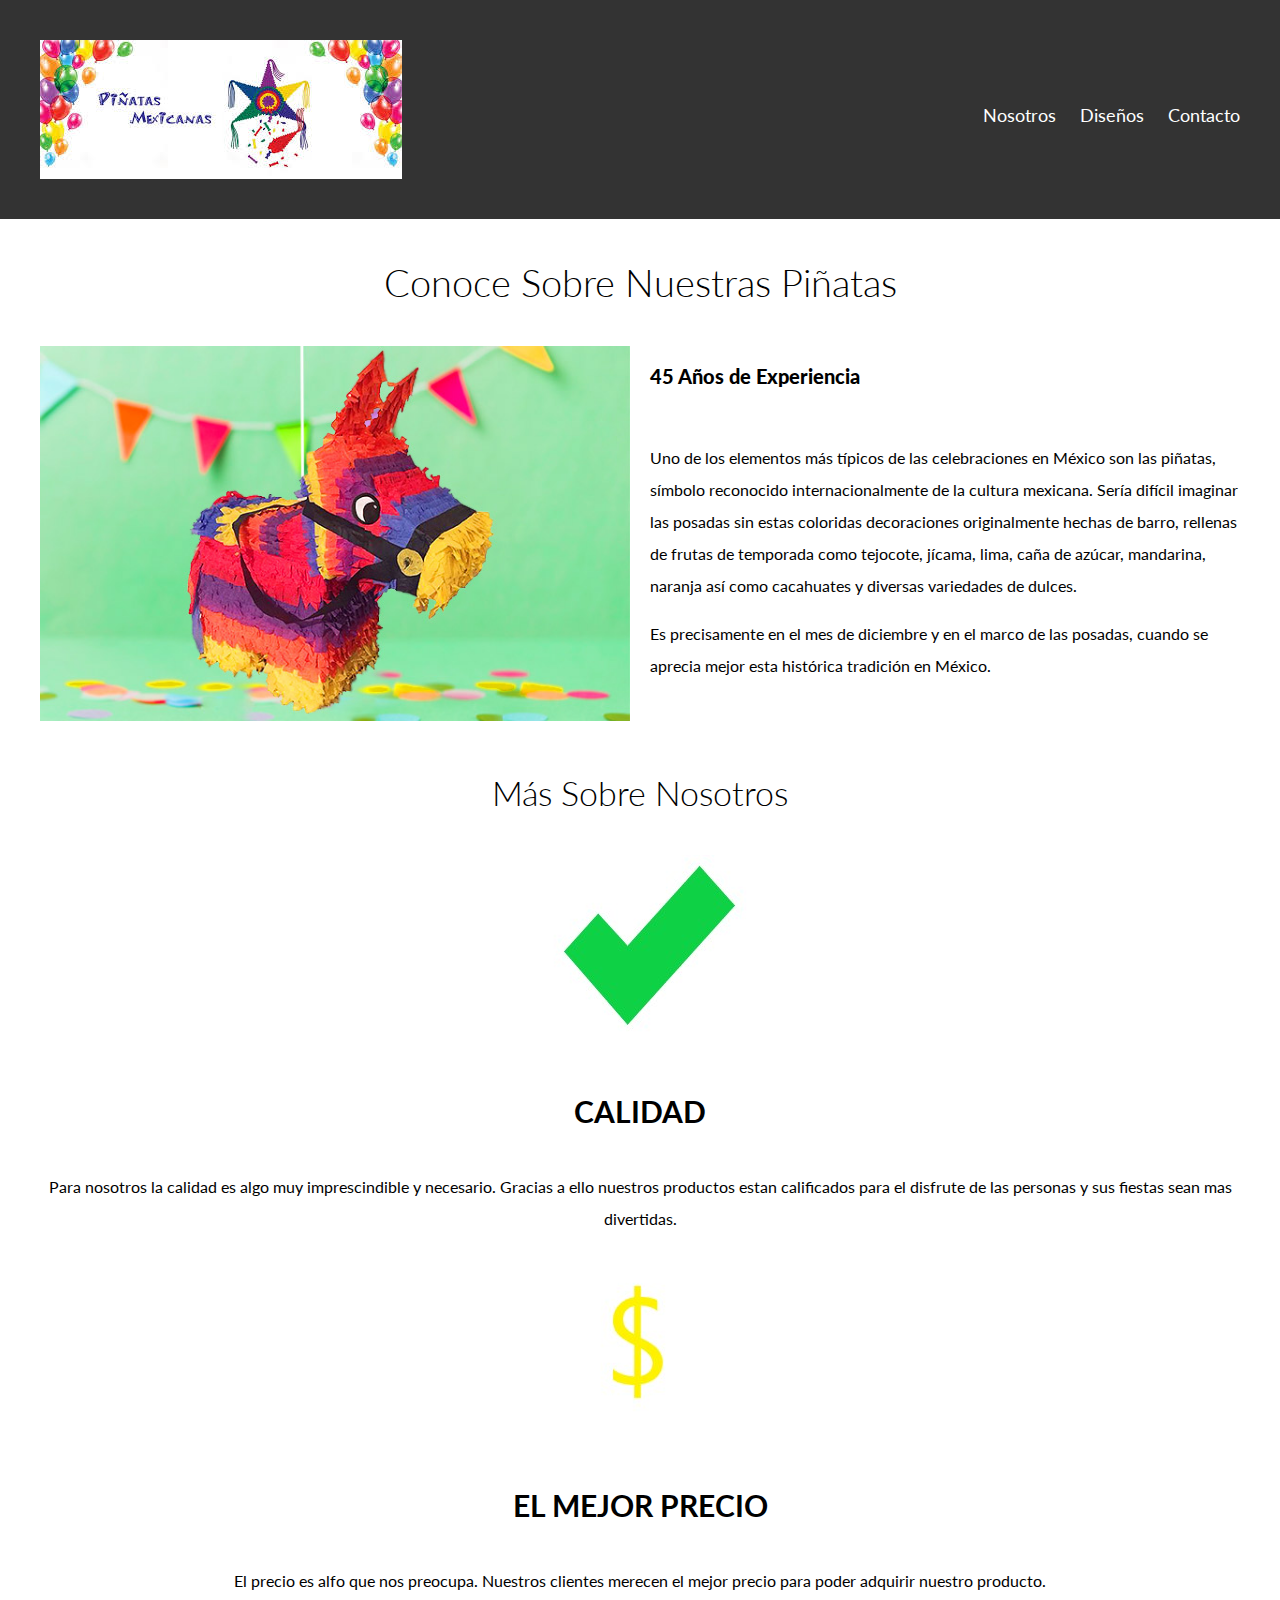
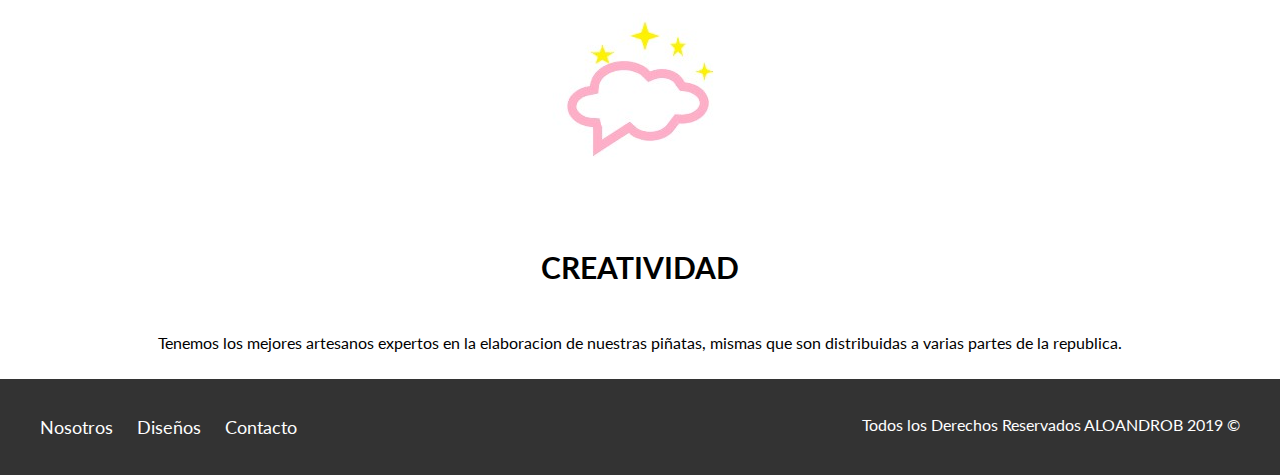
<file: Proyecto Finalizado/nosotros.html>
<!DOCTYPE html>
<html lang="en">
<head>
    <meta charset="UTF-8">
    <meta name="viewport" content="width=device-width, initial-scale=1.0">
    <meta http-equiv="X-UA-Compatible" content="ie=edge">
    <title>VendoPiñatas.com</title>
    <link href="https://fonts.googleapis.com/css?family=Lato:300,400,700,900" rel="stylesheet">
    <link rel="stylesheet" href="css/normalize.css">
    <link rel="stylesheet" href="css/styles.css">
</head>
<body>

    <header class="site-header">
        <div class="contenedor contenido-header">
            <div class="barra">
                <a href="/">
                    <img src="img/logo.jpg" alt="Logotipo de Bienes Raices">
                </a>
                <div class="mobile-menu">
                    <a href="#navegacion">
                        <img src="img/barras.svg" alt="Icono Menu">
                    </a>
                </div>

                <nav id="navegacion" class="navegacion">
                    <a href="nosotros.html">Nosotros</a>
                    <a href="anuncios.html">Diseños</a>
                    <a href="contacto.html">Contacto</a>
                </nav>
            </div>
        </div> <!-- contenedor -->
    </header>

    <main class="contenedor">
        <h1 class="fw-300 centrar-texto">Conoce Sobre Nuestras Piñatas</h1>

        <div class="contenido-nosotros">
            <div class="imagen">
                <img src="img/piñaños.jpg" alt="Imagen Sobre Nosotros">
            </div>
            <div class="texto-nosotros">
                <blockquote>45 Años de Experiencia</blockquote>

               <p>Uno de los elementos más típicos de las celebraciones en México son las piñatas, símbolo reconocido internacionalmente de la cultura mexicana. Sería difícil imaginar las posadas sin estas coloridas decoraciones originalmente hechas de barro, rellenas de frutas de temporada como tejocote, jícama, lima, caña de azúcar, mandarina, naranja así como cacahuates y diversas variedades de dulces.</p>

               <p>Es precisamente en el mes de diciembre y en el marco de las posadas, cuando se aprecia mejor esta histórica tradición en México.</p> 
            </div>
        </div>
    </main>

    <section class="contenedor seccion">
        <h2 class="fw-300 centrar-texto">Más Sobre Nosotros</h2>

        <div class="iconos-calidad">
            <div class="icono">
                <img src="img/ñeñe.jpg" alt="Icono Calidad">
                <h3>Calidad</h3>
                <p>Para nosotros la calidad es algo muy imprescindible y necesario. Gracias a ello nuestros productos estan calificados para el disfrute de las personas y sus fiestas sean mas divertidas.</p>
            </div>

            <div class="icono">
                <img src="img/palo.jpg" alt="Icono Mejor Precio">
                <h3>El Mejor Precio</h3>
                <p>El precio es alfo que nos preocupa. Nuestros clientes merecen el mejor precio para poder adquirir nuestro producto.</p>
            </div>

            <div class="icono">
                <img src="img/imagi.jpg" alt="Icono Creatividad">
                <h3>Creatividad</h3>
                <p>Tenemos los mejores artesanos expertos en la elaboracion de nuestras piñatas, mismas que son distribuidas a varias partes de la republica.</p>
            </div>
        </div>
    </section>

    <footer class="site-footer seccion">
        <div class="contenedor contenedor-footer">
            <nav class="navegacion">
                <a href="nosotros.html">Nosotros</a>
                <a href="anuncios.html">Diseños</a>
                <a href="contacto.html">Contacto</a>
            </nav>
            <p class="copyright">Todos los Derechos Reservados ALOANDROB 2019 &copy; </p>
        </div>
    </footer>
</body>
</html>
</file>
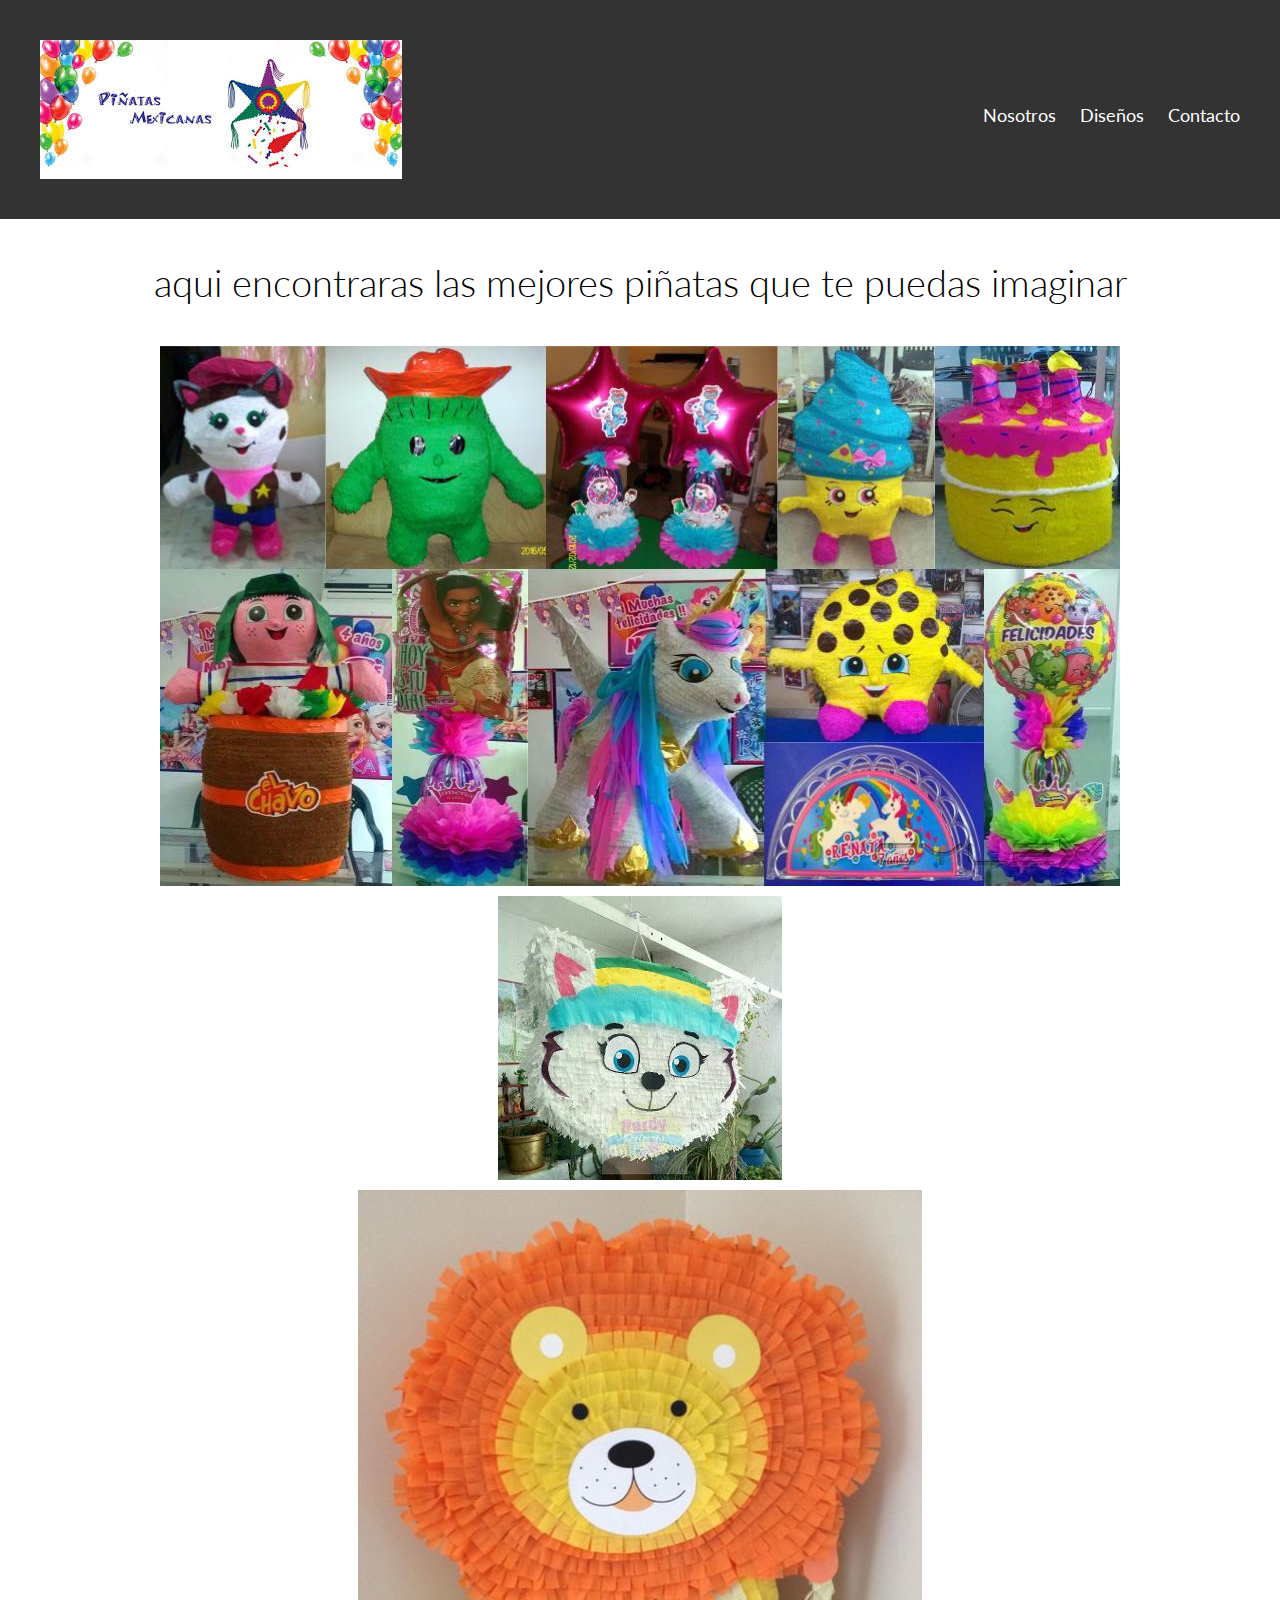
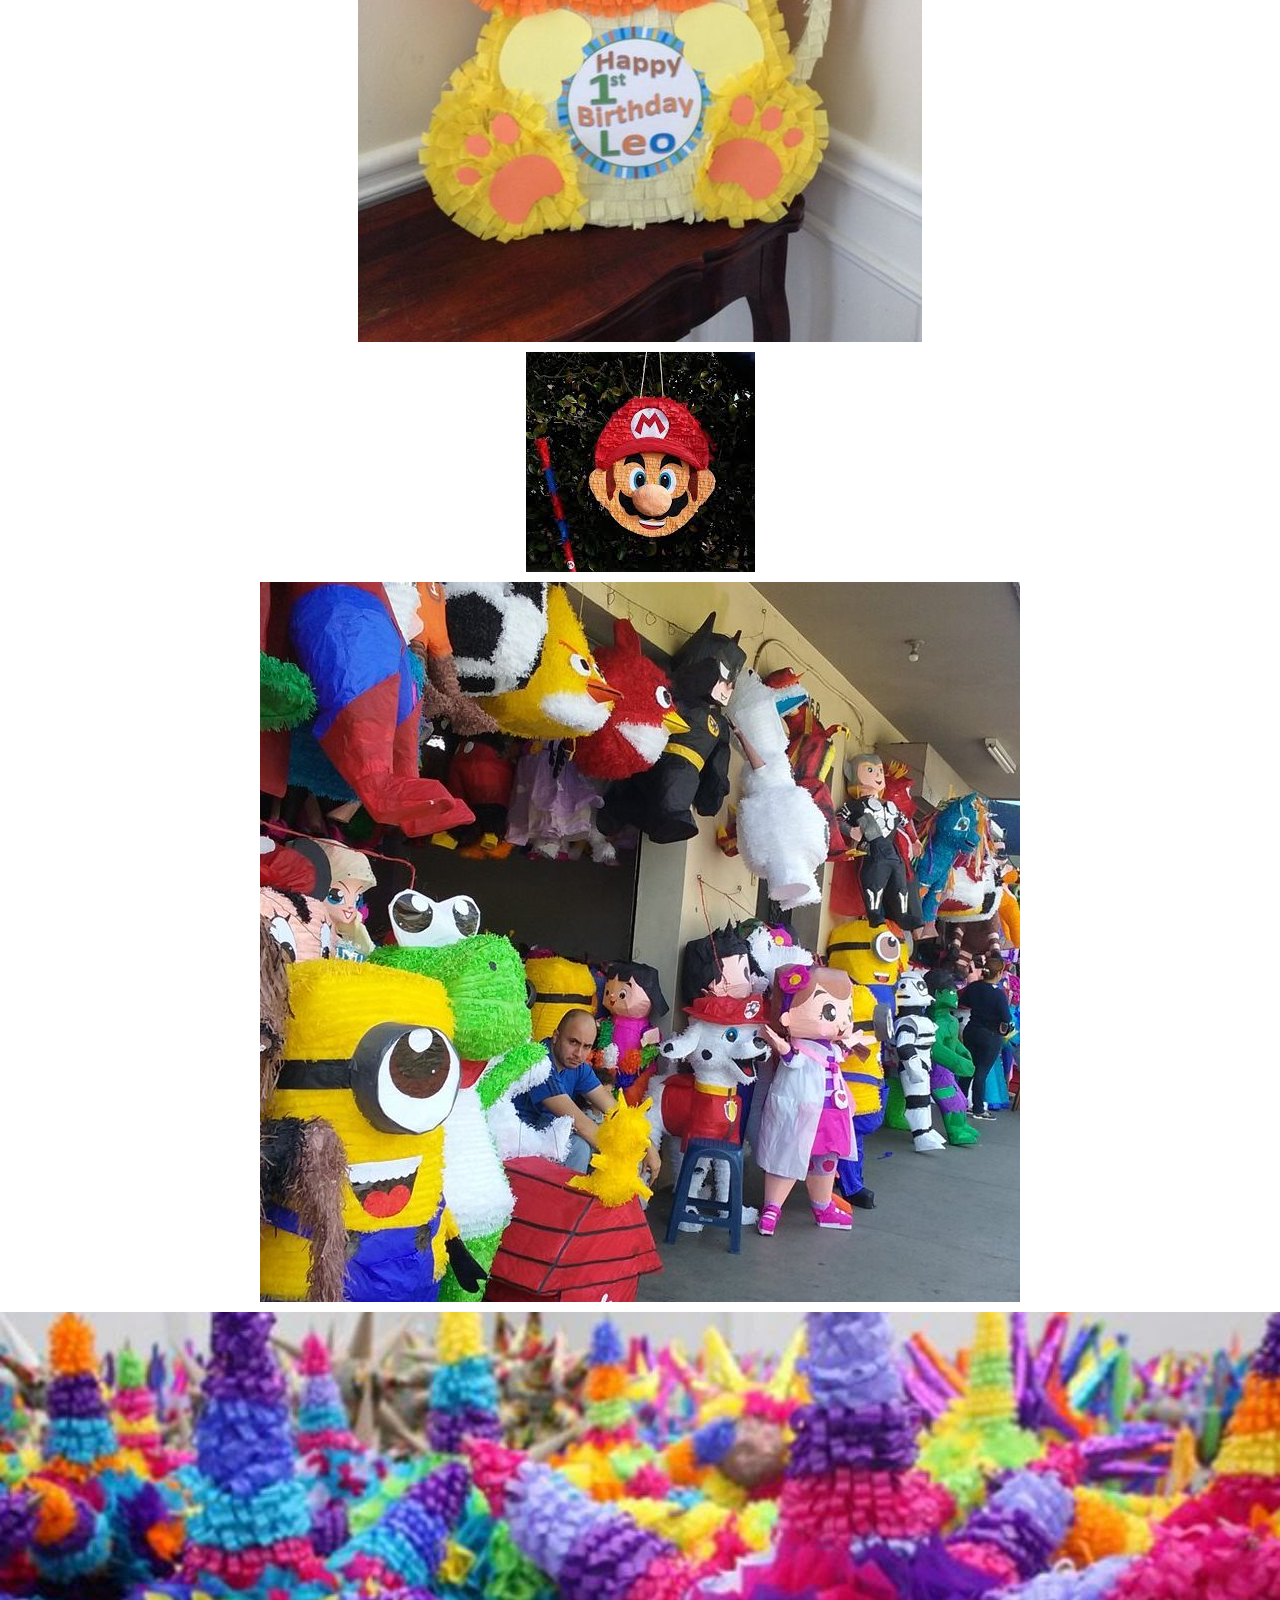
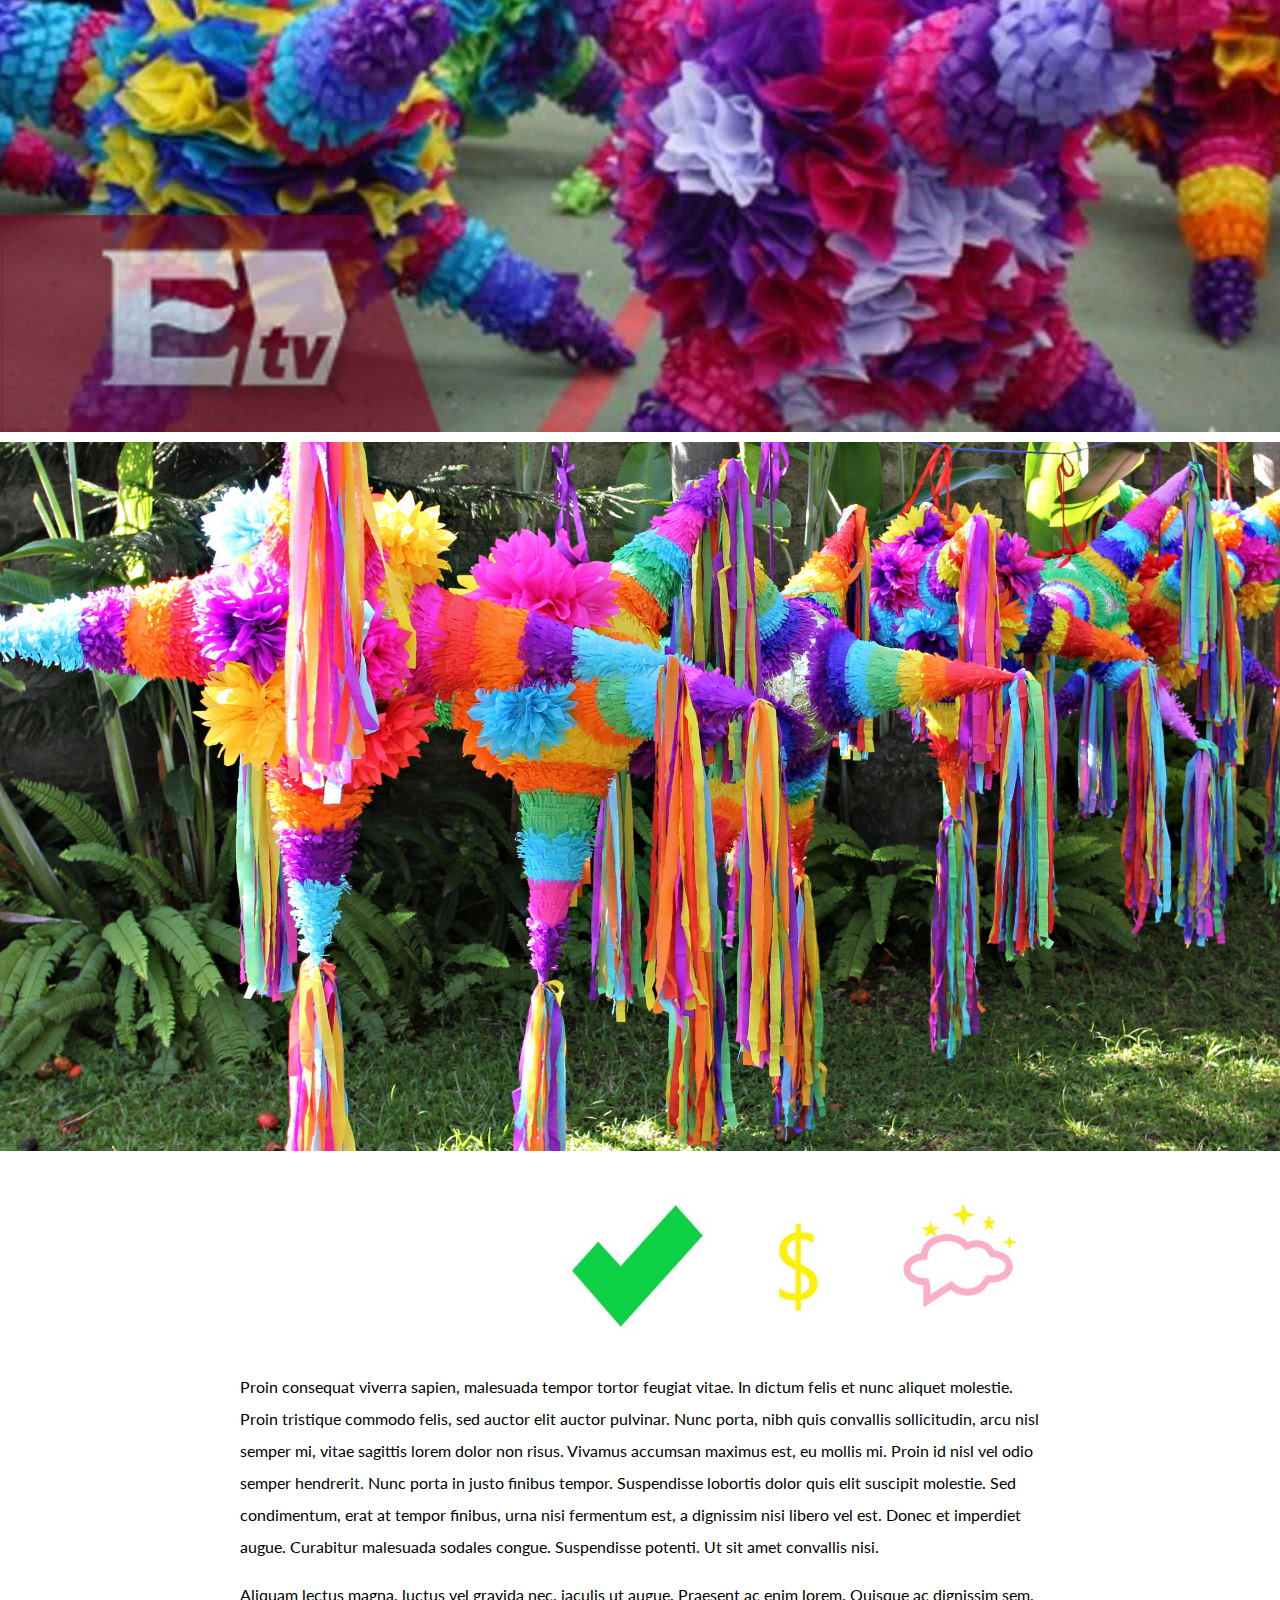
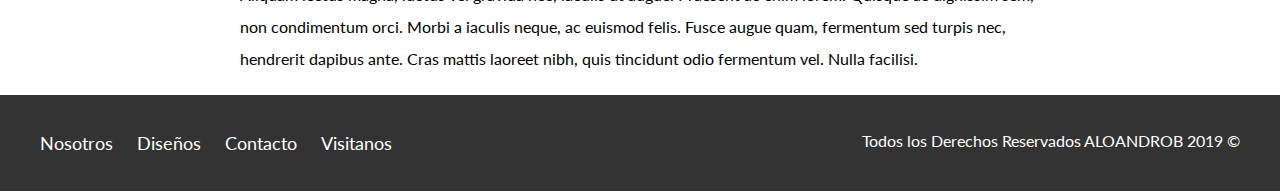
<file: Trabajo Final/anuncio.html>
<!DOCTYPE html>
<html lang="en">
<head>
    <meta charset="UTF-8">
    <meta name="viewport" content="width=device-width, initial-scale=1.0">
    <meta http-equiv="X-UA-Compatible" content="ie=edge">
    <title>Vendopiñatas.com</title>
    <link href="https://fonts.googleapis.com/css?family=Lato:300,400,700,900" rel="stylesheet">
    <link rel="stylesheet" href="css/normalize.css">
    <link rel="stylesheet" href="css/styles.css">
</head>
<body>

    <header class="site-header">
        <div class="contenedor contenido-header">
            <div class="barra">
                <a href="/">
                    <img src="img/logo.jpg" alt="Logotipo de Bienes Raices">
                </a>
                <div class="mobile-menu">
                    <a href="#navegacion">
                        <img src="img/barras.svg" alt="Icono Menu">
                    </a>
                </div>

                <nav id="navegacion" class="navegacion">
                    <a href="nosotros.html">Nosotros</a>
                    <a href="anuncios.html">Diseños</a>
                    <a href="contacto.html">Contacto</a>
                </nav>
            </div>
        </div> <!-- contenedor -->
    </header>

    <h1 class="fw-300 centrar-texto">aqui encontraras las mejores piñatas que te puedas imaginar</h1>
    <div align="center"><img src="img/large.jpg" alt="Imagen Anuncio"></div>
    <div align="center"><img src="img/gato.jpg" alt="Imagen Anuncio"></div>
    <div align="center"><img src="img/pinatas.jpg" alt="Imagen Anuncio"></div>
    <div align="center"><img src="img/images.jpg" alt="Imagen Anuncio"></div>
    <div align="center"><img src="img/piñatas.jpg" alt="Imagen Anuncio"></div>
    <div align="center"><img src="img/max.jpg" alt="Imagen Anuncio"></div>
    <div align="center"><img src="img/Pinat.jpg" alt="Imagen Anuncio"></div>



    <main class="contenedor seccion contenido-centrado">
        <div class="resumen-propiedad">
            <p class="precio"></p>
            <ul class="iconos-caracteristicas">
                <li>
                    <img src="img/ñeñe.jpg" alt="icono calidad">
                    
                    
                </li>
                <li>
                    <img src="img/palo.jpg" alt="icono mejor precio">
                    
                </li>
                <li>
                    <img src="img/imagi.jpg" alt="icono creatividad">
                    
                </li>
            </ul>
        </div><!--.resumen-propiedad-->

        <p>Proin consequat viverra sapien, malesuada tempor tortor feugiat vitae. In dictum felis et nunc aliquet molestie. Proin tristique commodo felis, sed auctor elit auctor pulvinar. Nunc porta, nibh quis convallis sollicitudin, arcu nisl semper mi, vitae sagittis lorem dolor non risus. Vivamus accumsan maximus est, eu mollis mi. Proin id nisl vel odio semper hendrerit. Nunc porta in justo finibus tempor. Suspendisse lobortis dolor quis elit suscipit molestie. Sed condimentum, erat at tempor finibus, urna nisi fermentum est, a dignissim nisi libero vel est. Donec et imperdiet augue. Curabitur malesuada sodales congue. Suspendisse potenti. Ut sit amet convallis nisi.</p>

        <p>Aliquam lectus magna, luctus vel gravida nec, iaculis ut augue. Praesent ac enim lorem. Quisque ac dignissim sem, non condimentum orci. Morbi a iaculis neque, ac euismod felis. Fusce augue quam, fermentum sed turpis nec, hendrerit dapibus ante. Cras mattis laoreet nibh, quis tincidunt odio fermentum vel. Nulla facilisi.</p>
    </main>

    <footer class="site-footer seccion">
        <div class="contenedor contenedor-footer">
            <nav class="navegacion">
                <a href="nosotros.html">Nosotros</a>
                <a href="anuncios.html">Diseños</a>
                <a href="contacto.html">Contacto</a>
                <a href="visitanos.html">Visitanos</a>
            </nav>
            <p class="copyright">Todos los Derechos Reservados ALOANDROB 2019 &copy; </p>
        </div>
    </footer>
</body>
</html>
</file>
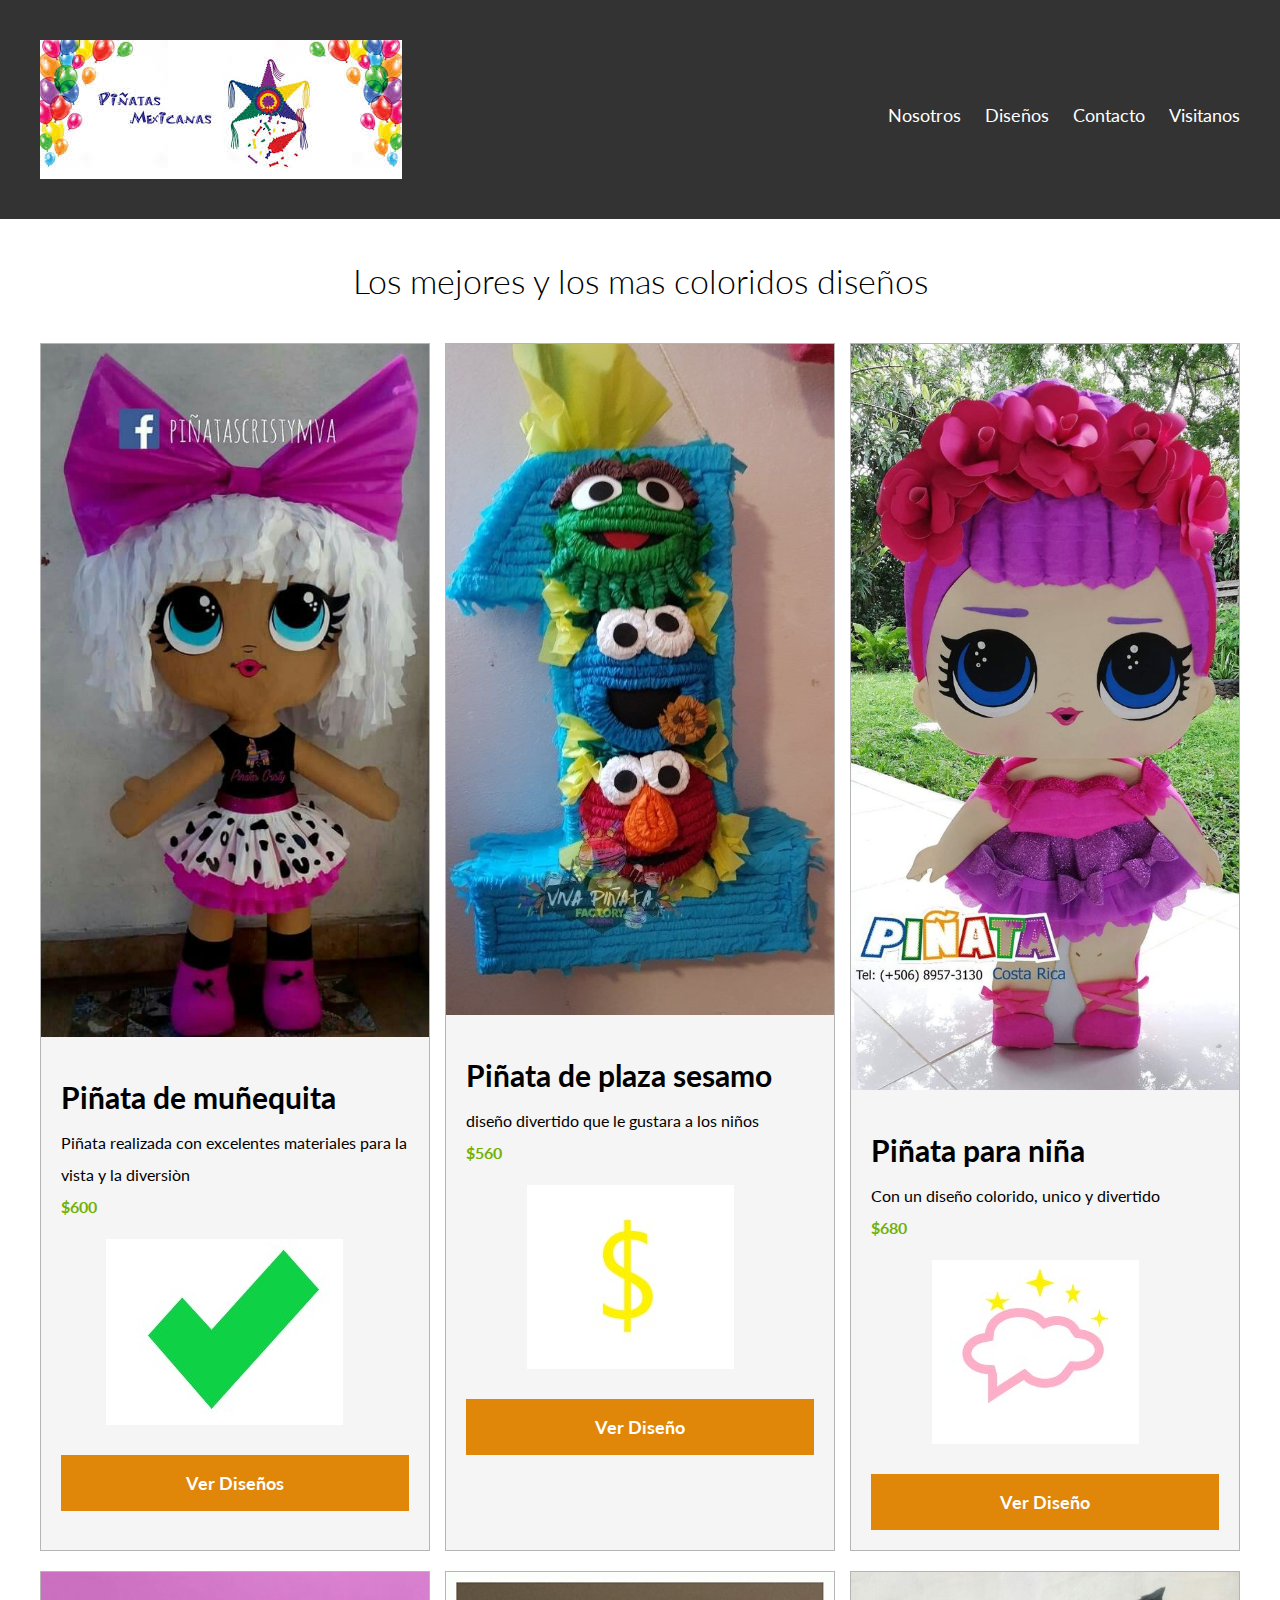
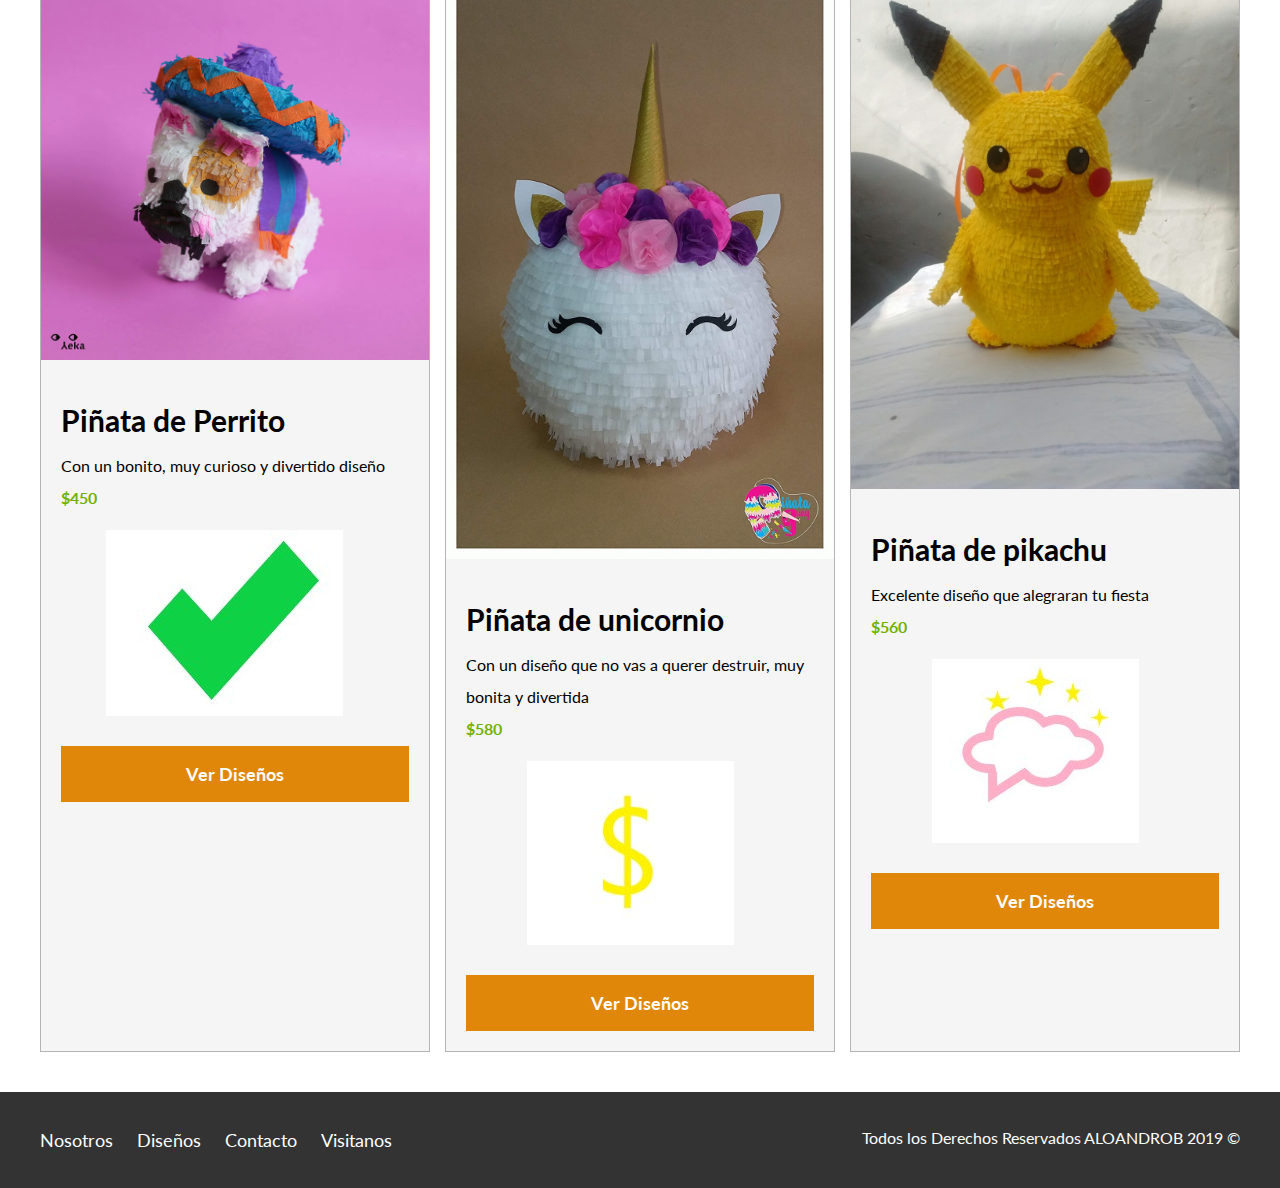
<file: Trabajo Final/anuncios.html>
<!DOCTYPE html>
<html lang="en">
<head>
    <meta charset="UTF-8">
    <meta name="viewport" content="width=device-width, initial-scale=1.0">
    <meta http-equiv="X-UA-Compatible" content="ie=edge">
    <title>Vendopiñatas.com</title>
    <link href="https://fonts.googleapis.com/css?family=Lato:300,400,700,900" rel="stylesheet">
    <link rel="stylesheet" href="css/normalize.css">
    <link rel="stylesheet" href="css/styles.css">
</head>
<body>

    <header class="site-header">
        <div class="contenedor contenido-header">
            <div class="barra">
                <a href="/">
                    <img src="img/logo.jpg" alt="Logotipo de Bienes Raices">
                </a>
                <div class="mobile-menu">
                    <a href="#navegacion">
                        <img src="img/barras.svg" alt="Icono Menu">
                    </a>
                </div>

                <nav id="navegacion" class="navegacion">
                    <a href="nosotros.html">Nosotros</a>
                    <a href="anuncios.html">Diseños</a>
                    <a href="contacto.html">Contacto</a>
                    <a href="visitanos.html">Visitanos</a>
                </nav>
            </div>
        </div> <!-- contenedor -->
    </header>

    <main class="seccion contenedor">
        <h2 class="fw-300 centrar-texto">Los mejores y los mas coloridos diseños</h2>

        <div class="contenedor-anuncios">
            <div class="anuncio">
                <img src="img/Anuncio1.jpg" alt="Anuncio piñata de muñequita">
                <div class="contenido-anuncio">
                    <h3>Piñata de muñequita</h3>
                    <p>Piñata realizada con excelentes materiales para la vista y la diversiòn</p>
                    <p class="precio">$600</p>

                    <ul class="iconos-caracteristicas">
                        <li>
                             <img src="img/ñeñe.jpg" alt="icono calidad">
                            
                        </li>
                        
                    </ul>


                    <a href="anuncio.html" class="boton boton-amarillo d-block">Ver Diseños</a>
                </div>
            </div>

            <div class="anuncio">
                <img src="img/anuncio2.jpg" alt="Anuncio piñata de plaza sesamo">
                <div class="contenido-anuncio">
                    <h3>Piñata de plaza sesamo</h3>
                    <p>diseño divertido que le gustara a los niños</p>
                    <p class="precio">$560</p>
                    <ul class="iconos-caracteristicas">
                        <li>
                            <img src="img/palo.jpg" alt="icono mejor precio">
                            
                        </li>
                        
                    </ul>

                    <a href="anuncio.html" class="boton boton-amarillo d-block">Ver Diseño</a>
                </div>
            </div>

            <div class="anuncio">
                <img src="img/anuncio3.jpg" alt="Anuncio piñata de payasito">
                <div class="contenido-anuncio">
                    <h3>Piñata para niña</h3>
                    <p>Con un diseño colorido, unico y divertido</p>
                    <p class="precio">$680</p>
                    <ul class="iconos-caracteristicas">
                        <li>
                            <img src="img/imagi.jpg" alt="icono creatividad">
                            
                        </li>
                        
                    </ul>

                    <a href="anuncio.html" class="boton boton-amarillo d-block">Ver Diseño</a>
                </div><!--contenido anuncio-->
            </div> <!--anuncio-->

            <div class="anuncio">
                <img src="img/anuncio4.jpg" alt="Anuncio piñata de perrito">
                <div class="contenido-anuncio">
                    <h3>Piñata de Perrito</h3>
                    <p>Con un bonito, muy curioso y divertido diseño</p>
                    <p class="precio">$450</p>
                    <ul class="iconos-caracteristicas">
                        <li>
                            <img src="img/ñeñe.jpg" alt="icono calidad">
                            
                        </li>
                    
                    </ul>

                    <a href="anuncio.html" class="boton boton-amarillo d-block">Ver Diseños</a>
                </div><!--contenido anuncio-->
            </div> <!--anuncio-->
        
            <div class="anuncio">
                <img src="img/anuncio5.jpg" alt="Anuncio piñata de lego ninjago">
                <div class="contenido-anuncio">
                    <h3>Piñata de unicornio</h3>
                    <p>Con un diseño que no vas a querer destruir, muy bonita y divertida</p>
                    <p class="precio">$580</p>
                    <ul class="iconos-caracteristicas">
                        <li>
                            <img src="img/palo.jpg" alt="icono mejor precio">
                            
                        </li>
                       
                    </ul>

                    <a href="anuncio.html" class="boton boton-amarillo d-block">Ver Diseños</a>
                </div><!--contenido anuncio-->
            </div> <!--anuncio-->

            <div class="anuncio">
                <img src="img/anuncio6.jpg" alt="Anuncio piñata de pikachu">
                <div class="contenido-anuncio">
                    <h3>Piñata de pikachu</h3>
                    <p>Excelente diseño que alegraran tu fiesta</p>
                    <p class="precio">$560</p>
                    <ul class="iconos-caracteristicas">
                        <li>
                            <img src="img/imagi.jpg" alt="icono creatividad">
                            
                    </ul>

                    <a href="anuncio.html" class="boton boton-amarillo d-block">Ver Diseños</a>
                </div><!--contenido anuncio-->
            </div> <!--anuncio-->
        </div>
    </main>

    <footer class="site-footer seccion">
        <div class="contenedor contenedor-footer">
            <nav class="navegacion">
                <a href="nosotros.html">Nosotros</a>
                <a href="anuncios.html">Diseños</a>
                <a href="contacto.html">Contacto</a>
                <a href="visitanos.html">Visitanos</a>
            </nav>
            <p class="copyright">Todos los Derechos Reservados ALOANDROB 2019 &copy; </p>
        </div>
    </footer>
</body>
</html>
</file>
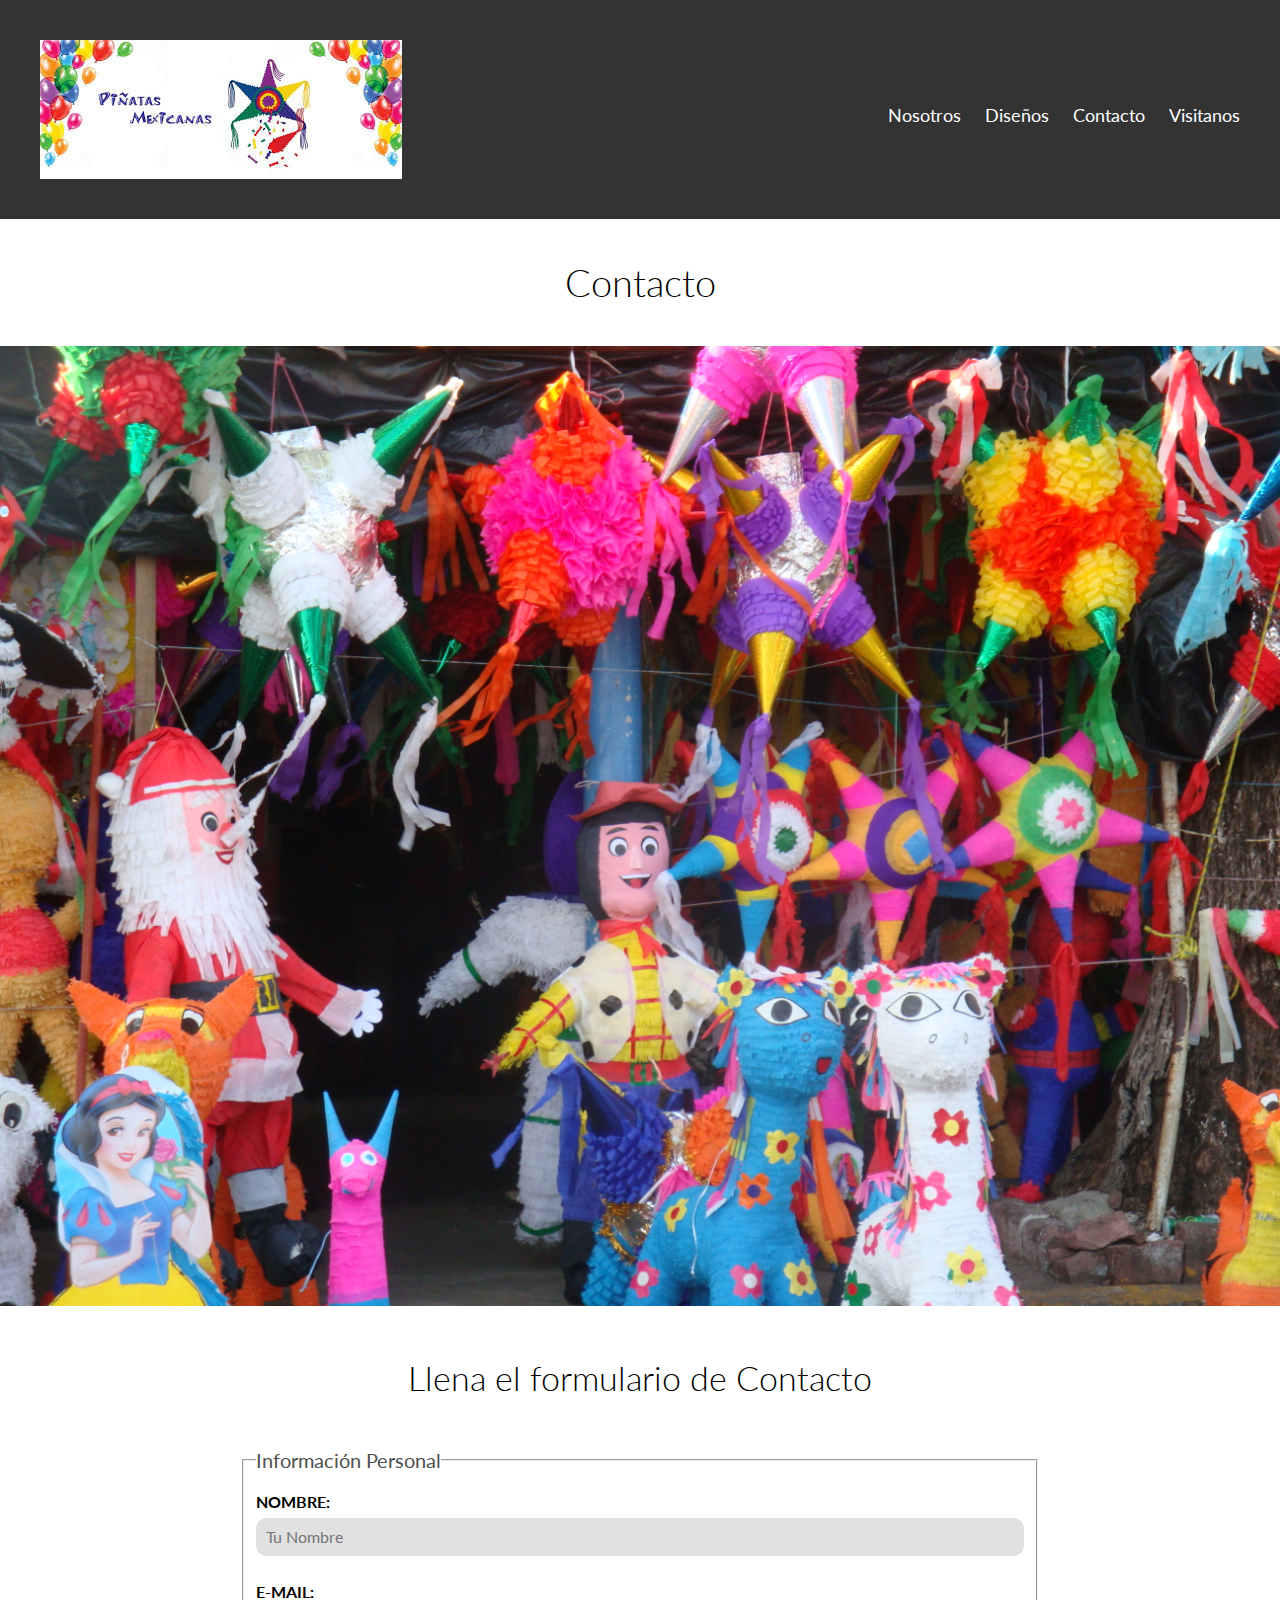
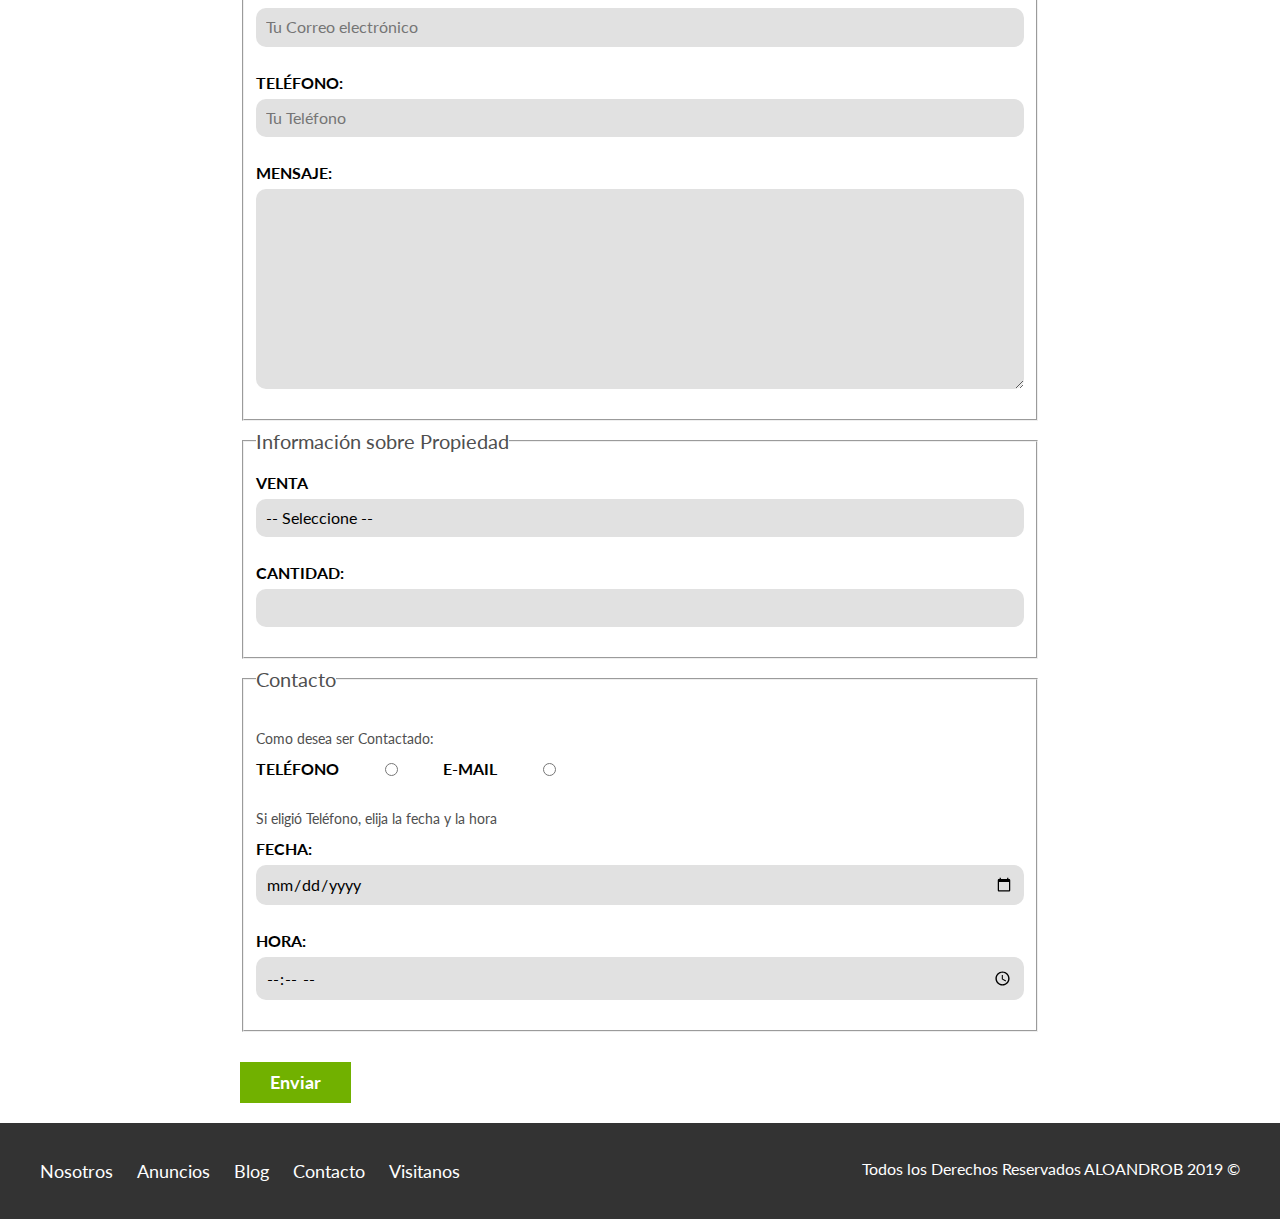
<file: Trabajo Final/contacto.html>
<!DOCTYPE html>
<html lang="en">
<head>
    <meta charset="UTF-8">
    <meta name="viewport" content="width=device-width, initial-scale=1.0">
    <meta http-equiv="X-UA-Compatible" content="ie=edge">
    <title>Vendopiñatas.com</title>
    <link href="https://fonts.googleapis.com/css?family=Lato:300,400,700,900" rel="stylesheet">
    <link rel="stylesheet" href="css/normalize.css">
    <link rel="stylesheet" href="css/styles.css">
</head>
<body>

    <header class="site-header">
        <div class="contenedor contenido-header">
            <div class="barra">
                <a href="/">
                    <img src="img/logo.jpg" alt="Logotipo de piñatas">
                </a>
                <div class="mobile-menu">
                    <a href="#navegacion">
                        <img src="img/barras.svg" alt="Icono Menu">
                    </a>
                </div>

                <nav id="navegacion" class="navegacion">
                    <a href="nosotros.html">Nosotros</a>
                    <a href="anuncios.html">Diseños</a>
                    <a href="contacto.html">Contacto</a>
                    <a href="visitanos.html">Visitanos</a>
                </nav>
            </div>
        </div> <!-- contenedor -->
    </header>

    <h1 class="fw-300 centrar-texto">Contacto</h1>
    <img src="img/principal.jpg" alt="Imagen Principal">

    <main class="contenedor seccion contenido-centrado">
        <h2 class="fw-300 centrar-texto">Llena el formulario de Contacto</h2>

        <form class="contacto" action="">
            <fieldset>
                <legend>Información Personal</legend>
                <label for="nombre">Nombre:</label>
                <input type="text" id="nombre" placeholder="Tu Nombre">

                <label for="email">E-mail: </label>
                <input type="email" id="email" placeholder="Tu Correo electrónico" required>

                <label for="telefono">Teléfono:</label>
                <input type="tel" id="telefono" placeholder="Tu Teléfono" required>

                <label for="mensaje">Mensaje: </label>
                <textarea  id="mensaje"></textarea>

            </fieldset>
                

            <fieldset>
                <legend>Información sobre Propiedad</legend>
                <label for="opciones">Venta</label>
                <select id="opciones">
                    <option value="" disabled selected>-- Seleccione --</option>
                    <option value="Compra">Compra</option>
                    <option value="Vende">Vende</option>
                </select>

                <label for="cantidad">Cantidad:</label>
                <input type="number" min="0" max="100" step="5">
            </fieldset>

            <fieldset>
                <legend>Contacto</legend>

                <p>Como desea ser Contactado:</p>

                <div class="forma-contacto">
                    <label for="telefono">Teléfono</label>
                    <input type="radio" name="contacto" value="telefono" id="telefono">

                    <label for="correo">E-mail</label>
                    <input type="radio" name="contacto" value="correo" id="correo">
                </div>

                <p>Si eligió Teléfono, elija la fecha y la hora</p>
                <label for="fecha">Fecha:</label>
                <input type="date" id="fecha">

                <label for="hora">Hora:</label>
                <input type="time" id="hora" min="09:00" max="18:00">

     
            </fieldset>

            <input type="submit" value="Enviar" class="boton boton-verde">

        </form>
    </main>

    <footer class="site-footer seccion">
        <div class="contenedor contenedor-footer">
            <nav class="navegacion">
                <a href="nosotros.html">Nosotros</a>
                <a href="anuncios.html">Anuncios</a>
                <a href="blog.html">Blog</a>
                <a href="contacto.html">Contacto</a>
                <a href="visitanos.html">Visitanos</a>
            </nav>
            <p class="copyright">Todos los Derechos Reservados ALOANDROB 2019 &copy; </p>
        </div>
    </footer>
</body>
</html>
</file>
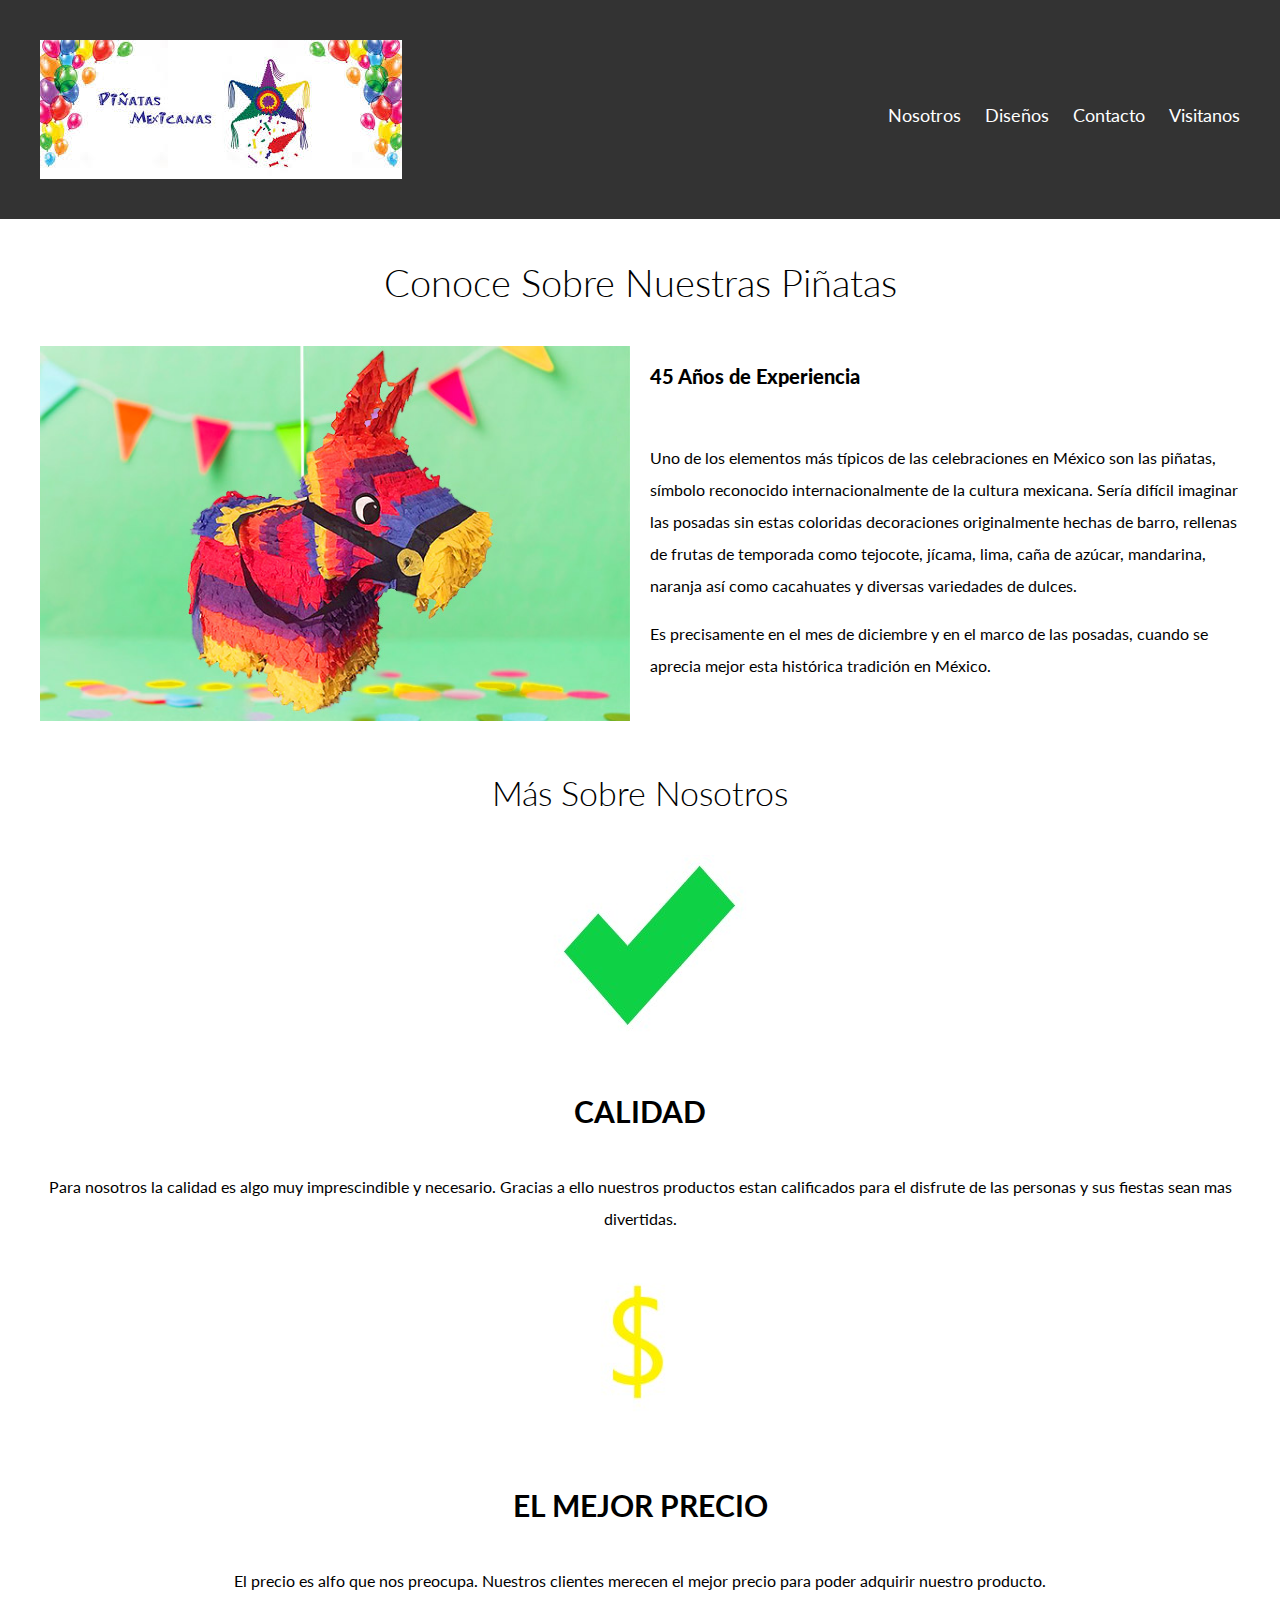
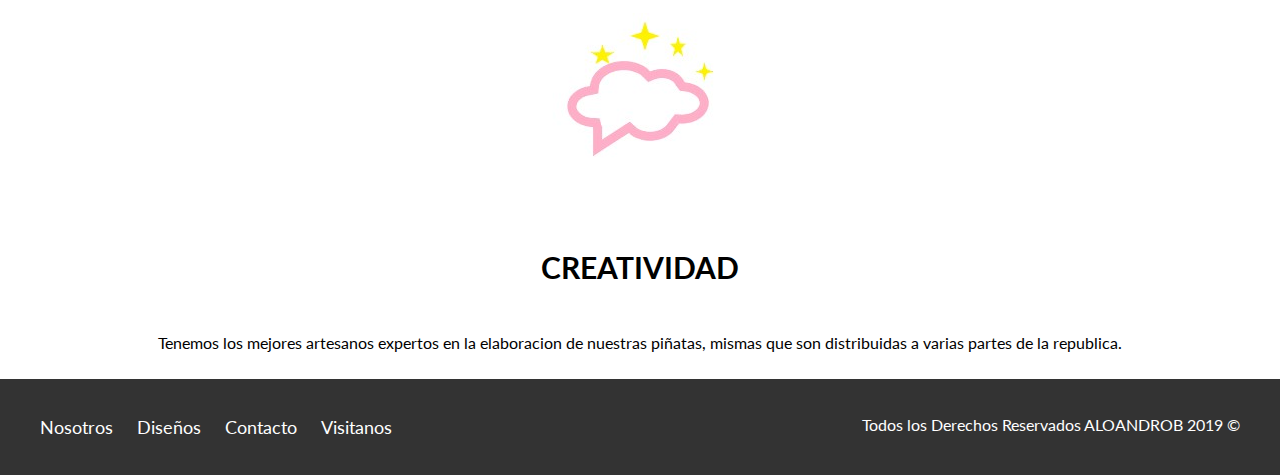
<file: Trabajo Final/nosotros.html>
<!DOCTYPE html>
<html lang="en">
<head>
    <meta charset="UTF-8">
    <meta name="viewport" content="width=device-width, initial-scale=1.0">
    <meta http-equiv="X-UA-Compatible" content="ie=edge">
    <title>VendoPiñatas.com</title>
    <link href="https://fonts.googleapis.com/css?family=Lato:300,400,700,900" rel="stylesheet">
    <link rel="stylesheet" href="css/normalize.css">
    <link rel="stylesheet" href="css/styles.css">
</head>
<body>

    <header class="site-header">
        <div class="contenedor contenido-header">
            <div class="barra">
                <a href="/">
                    <img src="img/logo.jpg" alt="Logotipo de Bienes Raices">
                </a>
                <div class="mobile-menu">
                    <a href="#navegacion">
                        <img src="img/barras.svg" alt="Icono Menu">
                    </a>
                </div>

                <nav id="navegacion" class="navegacion">
                    <a href="nosotros.html">Nosotros</a>
                    <a href="anuncios.html">Diseños</a>
                    <a href="contacto.html">Contacto</a>
                    <a href="visitanos.html">Visitanos</a>
                </nav>
            </div>
        </div> <!-- contenedor -->
    </header>

    <main class="contenedor">
        <h1 class="fw-300 centrar-texto">Conoce Sobre Nuestras Piñatas</h1>

        <div class="contenido-nosotros">
            <div class="imagen">
                <img src="img/piñaños.jpg" alt="Imagen Sobre Nosotros">
            </div>
            <div class="texto-nosotros">
                <blockquote>45 Años de Experiencia</blockquote>

               <p>Uno de los elementos más típicos de las celebraciones en México son las piñatas, símbolo reconocido internacionalmente de la cultura mexicana. Sería difícil imaginar las posadas sin estas coloridas decoraciones originalmente hechas de barro, rellenas de frutas de temporada como tejocote, jícama, lima, caña de azúcar, mandarina, naranja así como cacahuates y diversas variedades de dulces.</p>

               <p>Es precisamente en el mes de diciembre y en el marco de las posadas, cuando se aprecia mejor esta histórica tradición en México.</p> 
            </div>
        </div>
    </main>

    <section class="contenedor seccion">
        <h2 class="fw-300 centrar-texto">Más Sobre Nosotros</h2>

        <div class="iconos-calidad">
            <div class="icono">
                <img src="img/ñeñe.jpg" alt="Icono Calidad">
                <h3>Calidad</h3>
                <p>Para nosotros la calidad es algo muy imprescindible y necesario. Gracias a ello nuestros productos estan calificados para el disfrute de las personas y sus fiestas sean mas divertidas.</p>
            </div>

            <div class="icono">
                <img src="img/palo.jpg" alt="Icono Mejor Precio">
                <h3>El Mejor Precio</h3>
                <p>El precio es alfo que nos preocupa. Nuestros clientes merecen el mejor precio para poder adquirir nuestro producto.</p>
            </div>

            <div class="icono">
                <img src="img/imagi.jpg" alt="Icono Creatividad">
                <h3>Creatividad</h3>
                <p>Tenemos los mejores artesanos expertos en la elaboracion de nuestras piñatas, mismas que son distribuidas a varias partes de la republica.</p>
            </div>
        </div>
    </section>

    <footer class="site-footer seccion">
        <div class="contenedor contenedor-footer">
            <nav class="navegacion">
                <a href="nosotros.html">Nosotros</a>
                <a href="anuncios.html">Diseños</a>
                <a href="contacto.html">Contacto</a>
                <a href="visitanos.html">Visitanos</a>
            </nav>
            <p class="copyright">Todos los Derechos Reservados ALOANDROB 2019 &copy; </p>
        </div>
    </footer>
</body>
</html>
</file>
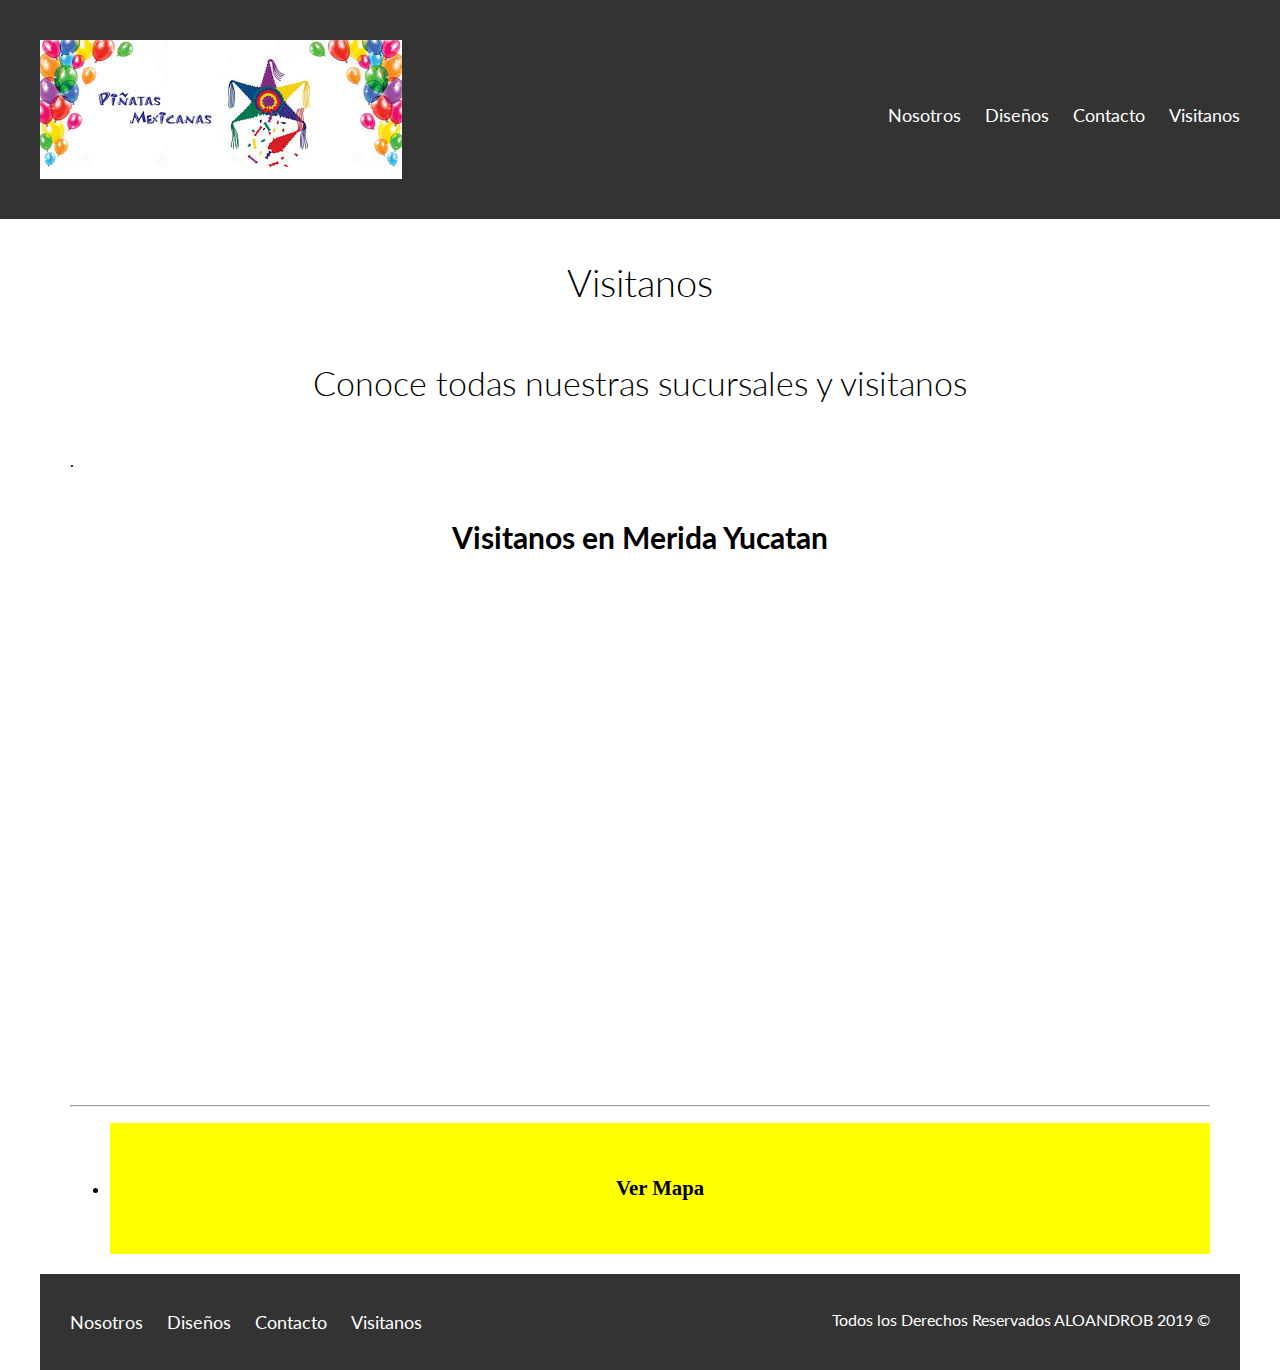
<file: Trabajo Final/visitanos.html>
<!DOCTYPE html>
<html lang="en">
<head>
    <meta charset="UTF-8">
    <meta name="viewport" content="width=device-width, initial-scale=1.0">
    <meta http-equiv="X-UA-Compatible" content="ie=edge">
    <title>VendoPiñatas.com</title>
    <link href="https://fonts.googleapis.com/css?family=Lato:300,400,700,900" rel="stylesheet">
    <link rel="stylesheet" href="css/normalize.css">
    <link rel="stylesheet" href="css/styles.css">
</head>
<body onload="load()" onunload="GUnload()">

    <header class="site-header">
        <div class="contenedor contenido-header">
            <div class="barra">
                <a href="/">
                    <img src="img/logo.jpg" alt="Logotipo de Bienes Raices">
                </a>
                <div class="mobile-menu">
                    <a href="#navegacion">
                        <img src="img/barras.svg" alt="Icono Menu">
                    </a>
                </div>



                <nav id="navegacion" class="navegacion">
                    <a href="nosotros.html">Nosotros</a>
                    <a href="anuncios.html">Diseños</a>
                    <a href="contacto.html">Contacto</a>
                    <a href="visitanos.html">Visitanos</a>
                </nav>
            </div>
        </div> <!-- contenedor -->
    </header>

     <main class="contenedor">
        <h1 class="fw-300 centrar-texto">Visitanos</h1>

        <div class="contenido-visitanos">
            </div>
            

            <main class="seccion contenedor">
        <h2 class="fw-300 centrar-texto">Conoce todas nuestras sucursales y visitanos</h2>

       

            
                <div class="contenido-visitanos">
                . <center>
                    <h3>Visitanos en Merida Yucatan</h3>
  </center>
         
         
                    
   <center>
    <script src="http://maps.google.com/maps?file=api&amp;v=2&amp;key=AIzaSyAYUG0h44g0YFpMso5d9p3w1zwN4beOI5w"
      type="text/javascript"></script>
    <script type="text/javascript">

    //<![CDATA[
   
    function load() {
      if (GBrowserIsCompatible()) {
        var map = new GMap2(document.getElementById("map"));
        
        map.addControl(new GMapTypeControl());
        map.addControl(new GLargeMapControl());
        map.addControl(new GScaleControl());
        map.addControl(new GOverviewMapControl());
        
        map.setCenter(new GLatLng(20.965851, -89.625794), 18);
      
        map.setMapType(G_HYBRID_TYPE);
            
        function addtag(point, address) {
        var marker = new GMarker(point);
        GEvent.addListener(marker, "click", function() { marker.openInfoWindowHtml(address); } );
        return marker;
        }
        
        var point = new GLatLng(20.965851, -89.625794);
        var address = '<b>MERIDA</b><br/><i>Centro de Meridar</i><br /><a href="http://https://github.com/Gen2000/Practica_Alo">Web del Centro de Merida</a>';
        var marker = addtag(point, address);
        
        map.addOverlay(marker); 
          
      }
    }

    //]]>
    </script>
    <div id="map" align="center" style="width: 1000px; height: 500px"></div>
   </center>
   
 
    <hr/>
     <p><p/>
    
  </body>
</html>
<center>

                    <section class="botonm">
                    <ul>
                     <li><a href="visitanos.html"><h5>Ver Mapa</h5></a> </li> </ul> </section>
                </div>
            </div>
            </center>


   
                   

           
                
                </div>
            </div>
 </main>

    <footer class="site-footer seccion">
        <div class="contenedor contenedor-footer">
            <nav class="navegacion">
                <a href="nosotros.html">Nosotros</a>
                <a href="anuncios.html">Diseños</a>
                <a href="contacto.html">Contacto</a>
                <a href="visitanos.html">Visitanos</a>
            </nav>
            <p class="copyright">Todos los Derechos Reservados ALOANDROB 2019 &copy; </p>
        </div>
    </footer>
</body>
</html>
</file>
<file: Proyecto Finalizado/css/styles.css>
html {
    box-sizing: border-box;
    font-size: 62.5%; /** Reset para REMS - 62.5% = 10px de 16px **/
}
*, *:before, *:after {
    box-sizing: inherit;
}
body {
    font-family: 'Lato', sans-serif;
    font-size: 1.6rem;
    line-height: 2;
}

/** Globales **/
img {
    max-width: 100%;
}
.contenedor {
    width: 95%;
    max-width: 120rem; /** = 1200px; **/
    margin: 0 auto;
}
h1 {
    font-size: 3.8rem;
}
h2 {
    font-size: 3.4rem;
}
h3 {
    font-size: 3rem;
}
h4 {
    font-size: 2.6rem;
}

/** Utilidades **/
.seccion {
    margin-top: 2rem;
    margin-bottom: 2rem;
}
.fw-300 {
    font-weight: 300;
}
.centrar-texto {
    text-align: center;
}
.d-block {
    display: block!important;
}
.contenido-centrado {
    max-width: 800px;
}

/** Botones **/
.boton {
    color: #ffffff;
    font-weight: 700;
    text-decoration: none;
    font-size: 1.8rem;
    padding: 1rem 3rem;
    margin-top: 3rem;
    display: inline-block;
    text-align: center;
    border: none;
    display: block;
    flex: 0 0 100%;
}
@media (min-width: 768px) {
    .boton {
        display: inline-block;
        flex: 0 0 auto;
    }
}
.boton:hover {
    cursor: pointer;
}
.boton-amarillo {
    background-color: #E08709;
}
.boton-verde {
    background-color: #71B100;
}


/* Header */
.site-header {
    background-color: #333333;
    padding: 1rem 0 3rem 0;
}
.site-header.inicio {
    background-image: url(../img/lili.jpg);
    background-position: center center;
    background-size: cover;
    height: 50vh;
    min-height: 70rem;
}
.contenido-header {
    height: 100%;
    display: flex;
    flex-direction: column;
    justify-content: space-between;
    text-align: center;
}
@media (min-width: 768px) {
    .contenido-header{
        text-align: left;
    }
}
.contenido-header h1 {
    color: #ffffff;
    padding-bottom: 2rem;
    max-width: 60rem;
    line-height: 2;
}
.barra {
    padding-top: 3rem;
}
@media (min-width: 768px) {
    .barra {
        display: flex;
        justify-content: space-between;
        align-items: center;
    }
}

/** Navegacion **/
.navegacion a {
    color: #ffffff;
    text-decoration: none;
    font-size: 2.2rem;
    display: block;
}
@media (min-width: 768px) {
    .navegacion a {
        display: inline-block;
        font-size: 1.8rem; /** = 18px **/
        margin-right: 2rem;
    }
    .navegacion a:last-of-type {
        margin: 0;
    }
}
.navegacion a:hover {
    color: #71B100;
}

/** Mobile Menu **/
.mobile-menu img {
    width: 5rem;
}
@media (min-width: 768px) {
    .mobile-menu {
        display: none;
    }
}
.navegacion:target {
    display: block;
}
.navegacion {
    display: none;
}
@media (min-width: 768px) {
    .navegacion {
        display: block;
    }
}

/** Iconos Nosotros **/
@media (min-width: 768px) {
    .iconos-nosotros {
        display: flex;
        justify-content: space-between;
    }
}
.icono {
    text-align: center;
}
@media (min-width: 768px) {
    .icono {
        flex-basis: calc(33.3% - 1rem);
    }
}
.icono h3 {
    text-transform: uppercase;
}
/** Anuncios **/

@media (min-width: 768px) {
    .contenedor-anuncios{
        display: flex;
        justify-content: space-between;
        flex-wrap: wrap;
    }
}
.anuncio {
    border: 1px solid #B5B5B5;
    background-color: #F5F5F5;
    margin-bottom: 2rem;
}
@media (min-width: 768px) {
    .anuncio {
        flex: 0 0 calc(33.3% - 1rem);
    }
}
.contenido-anuncio {
    padding: 2rem;
}
.contenido-anuncio h3, 
.contenido-anuncio p  {
    margin: 0;
}
.precio {
    color: #71B100;
    font-weight: 700;
}
.iconos-caracteristicas {
    list-style: none;
    padding: 0;
    display: flex;
    justify-content: space-evenly;
    flex: 1;
    max-width: 500px;
}
.iconos-caracteristicas li {
    /* flex: 1; */
    display: flex;
}
.iconos-caracteristicas li img {
    margin-right: 2rem;
}
.ver-todas {
    display: flex;
    justify-content: flex-end;
}

/** Contacto Home **/
.imagen-contacto {
    background-image: url(../img/lo.jpg);
    background-position: center center;
    background-size: cover;
    height: 50rem;
    display: flex;
    align-items: center;
}
.contenido-contacto {
    flex: 0 0 95%;
    color: #ffffff;
}
.contenido-contacto p {
    font-size: 1.8rem;
}

/** Sección Inferior **/
@media (min-width: 768px) {
    .seccion-inferior {
        display: flex;
        justify-content: space-between;
    }
    .seccion-inferior .blog {
        flex-basis: 60%;
    }
    .seccion-inferior .testimoniales {
        flex-basis: calc(40% - 2rem);
    }
}
.entrada-blog {
    margin-bottom: 2rem;
}
@media (min-width: 768px) {
    .entrada-blog {
        display: flex;
        justify-content: space-between;
    }
}

.entrada-blog:last-of-type {
    margin-bottom: 0;
}
@media (min-width: 768px) {
    .entrada-blog .imagen {
        flex-basis: 40%;
    }
    .entrada-blog .texto-entrada {
        flex-basis: calc(60% - 3rem);
    }
}
.texto-entrada a {
    color: #000000;
    text-decoration: none;
}
.texto-entrada h4 {
    margin: 0;
    line-height: 1.4;
}
.texto-entrada h4::after {
    content: '';
    display: block;
    width: 15rem;
    height: .5rem;
    background-color: #71B100;
    margin-top: 1rem;
}
.texto-entrada span {
    color: #E08709;
}
/*** Testimoniales **/
.testimonial {
    background-color: #71B100;
    font-size: 2.4rem;
    padding: 2rem;
    color: #ffffff;
    border-radius: 2rem;
}
.testimonial  p {
    text-align: right;
}
.testimonial blockquote::before {
    content: '';
    background-image: url(../img/comilla.svg);
    width: 4rem;
    height: 4rem;
    position: absolute;
    left: -2rem;
}

.testimonial blockquote {
    position: relative;
    padding-left: 5rem;
    font-weight: 300;
}
/** Footer **/
.site-footer {
    background-color: #333333;
    margin: 0;
}
.contenedor-footer {
    padding: 3rem 0;
    text-align: center;
}
@media (min-width: 768px) {
    .contenedor-footer {
        display: flex;
        justify-content: space-between;
    }
}
.site-footer nav {
    display: none;
}
@media (min-width: 768px) {
    .site-footer nav {
        display: block;
    }
}

.copyright {
    margin: 0;
    color: #ffffff;
}

/** INTERNAS **/
/* Nosotros **/
@media (min-width: 768px) {
    .contenido-nosotros {
        display: grid;
        grid-template-columns: repeat(2, 1fr);
        grid-column-gap: 2rem;
        
        
    
    }
}

.texto-nosotros blockquote {
    font-weight: 900;
    font-size: 2rem;
    margin: 0;
    padding: 1rem 0 3rem 0;
}

/** Anuncio **/
.resumen-propiedad {
    display: flex;
    justify-content: space-between;
    align-items: center;
}

/** Contacto **/
.contacto p {
    font-size: 1.4rem;
    color: #4f4f4f;
    margin: 2rem 0 0 0;
}
legend {
    font-size: 2rem;
    color: #4f4f4f;
}
label {
    font-weight: 700;
    text-transform: uppercase;
    display: block;
}
input:not([type="submit"]),
textarea,
select {
    padding: 1rem;
    display: block;
    width: 100%;
    background-color: #e1e1e1;
    margin-bottom: 2rem;
    border: none;
    border-radius: 1rem;
}
input[type="radio"]{
    width: auto;
    margin: 0;
}
select {
    -webkit-appearance: none;
    appearance: none;
}
textarea {
    height: 20rem;
}
.forma-contacto {
    max-width:30rem;
    display: flex;
    justify-content: space-between;
    align-items: center;
}
</file>
<file: Trabajo Final/css/styles.css>
html {
    box-sizing: border-box;
    font-size: 62.5%; /** Reset para REMS - 62.5% = 10px de 16px **/
}
*, *:before, *:after {
    box-sizing: inherit;
}
body {
    font-family: 'Lato', sans-serif;
    font-size: 1.6rem;
    line-height: 2;
}

/** Globales **/
img {
    max-width: 100%;
}
.contenedor {
    width: 95%;
    max-width: 120rem; /** = 1200px; **/
    margin: 0 auto;
}
h1 {
    font-size: 3.8rem;
}
h2 {
    font-size: 3.4rem;
}
h3 {
    font-size: 3rem;
}
h4 {
    font-size: 2.6rem;
}

/** Utilidades **/
.seccion {
    margin-top: 2rem;
    margin-bottom: 2rem;
}
.fw-300 {
    font-weight: 300;
}
.centrar-texto {
    text-align: center;
}
.d-block {
    display: block!important;
}
.contenido-centrado {
    max-width: 800px;
}

/** Botones **/
.boton {
    color: #ffffff;
    font-weight: 700;
    text-decoration: none;
    font-size: 1.8rem;
    padding: 1rem 3rem;
    margin-top: 3rem;
    display: inline-block;
    text-align: center;
    border: none;
    display: block;
    flex: 0 0 100%;
}
@media (min-width: 768px) {
    .boton {
        display: inline-block;
        flex: 0 0 auto;
    }
}
.boton:hover {
    cursor: pointer;
}
.boton-amarillo {
    background-color: #E08709;
}
.boton-verde {
    background-color: #71B100;
}


/* Header */
.site-header {
    background-color: #333333;
    padding: 1rem 0 3rem 0;
}
.site-header.inicio {
    background-image: url(../img/lili.jpg);
    background-position: center center;
    background-size: cover;
    height: 50vh;
    min-height: 70rem;
}
.contenido-header {
    height: 100%;
    display: flex;
    flex-direction: column;
    justify-content: space-between;
    text-align: center;
}
@media (min-width: 768px) {
    .contenido-header{
        text-align: left;
    }
}
.contenido-header h1 {
    color: #ffffff;
    padding-bottom: 2rem;
    max-width: 60rem;
    line-height: 2;
}
.barra {
    padding-top: 3rem;
}
@media (min-width: 768px) {
    .barra {
        display: flex;
        justify-content: space-between;
        align-items: center;
    }
}

/** Navegacion **/
.navegacion a {
    color: #ffffff;
    text-decoration: none;
    font-size: 2.2rem;
    display: block;
}
@media (min-width: 768px) {
    .navegacion a {
        display: inline-block;
        font-size: 1.8rem; /** = 18px **/
        margin-right: 2rem;
    }
    .navegacion a:last-of-type {
        margin: 0;
    }
}
.navegacion a:hover {
    color: #71B100;
}

/** Mobile Menu **/
.mobile-menu img {
    width: 5rem;
}
@media (min-width: 768px) {
    .mobile-menu {
        display: none;
    }
}
.navegacion:target {
    display: block;
}
.navegacion {
    display: none;
}
@media (min-width: 768px) {
    .navegacion {
        display: block;
    }
}

/** Iconos Nosotros **/
@media (min-width: 768px) {
    .iconos-nosotros {
        display: flex;
        justify-content: space-between;
    }
}
.icono {
    text-align: center;
}
@media (min-width: 768px) {
    .icono {
        flex-basis: calc(33.3% - 1rem);
    }
}
.icono h3 {
    text-transform: uppercase;
}
/** Anuncios **/

@media (min-width: 768px) {
    .contenedor-anuncios{
        display: flex;
        justify-content: space-between;
        flex-wrap: wrap;
    }
}
.anuncio {
    border: 1px solid #B5B5B5;
    background-color: #F5F5F5;
    margin-bottom: 2rem;
}
@media (min-width: 768px) {
    .anuncio {
        flex: 0 0 calc(33.3% - 1rem);
    }
}
.contenido-anuncio {
    padding: 2rem;
}
.contenido-anuncio h3, 
.contenido-anuncio p  {
    margin: 0;
}
.precio {
    color: #71B100;
    font-weight: 700;
}
.iconos-caracteristicas {
    list-style: none;
    padding: 0;
    display: flex;
    justify-content: space-evenly;
    flex: 1;
    max-width: 500px;
}
.iconos-caracteristicas li {
    /* flex: 1; */
    display: flex;
}
.iconos-caracteristicas li img {
    margin-right: 2rem;
}
.ver-todas {
    display: flex;
    justify-content: flex-end;
}

/** Contacto Home **/
.imagen-contacto {
    background-image: url(../img/lo.jpg);
    background-position: center center;
    background-size: cover;
    height: 50rem;
    display: flex;
    align-items: center;
}
.contenido-contacto {
    flex: 0 0 95%;
    color: #ffffff;
}
.contenido-contacto p {
    font-size: 1.8rem;
}

/** Sección Inferior **/
@media (min-width: 768px) {
    .seccion-inferior {
        display: flex;
        justify-content: space-between;
    }
    .seccion-inferior .blog {
        flex-basis: 60%;
    }
    .seccion-inferior .testimoniales {
        flex-basis: calc(40% - 2rem);
    }
}
.entrada-blog {
    margin-bottom: 2rem;
}
@media (min-width: 768px) {
    .entrada-blog {
        display: flex;
        justify-content: space-between;
    }
}

.entrada-blog:last-of-type {
    margin-bottom: 0;
}
@media (min-width: 768px) {
    .entrada-blog .imagen {
        flex-basis: 40%;
    }
    .entrada-blog .texto-entrada {
        flex-basis: calc(60% - 3rem);
    }
}
.texto-entrada a {
    color: #000000;
    text-decoration: none;
}
.texto-entrada h4 {
    margin: 0;
    line-height: 1.4;
}
.texto-entrada h4::after {
    content: '';
    display: block;
    width: 15rem;
    height: .5rem;
    background-color: #71B100;
    margin-top: 1rem;
}
.texto-entrada span {
    color: #E08709;
}
/*** Testimoniales **/
.testimonial {
    background-color: #71B100;
    font-size: 2.4rem;
    padding: 2rem;
    color: #ffffff;
    border-radius: 2rem;
}
.testimonial  p {
    text-align: right;
}
.testimonial blockquote::before {
    content: '';
    background-image: url(../img/comilla.svg);
    width: 4rem;
    height: 4rem;
    position: absolute;
    left: -2rem;
}

.testimonial blockquote {
    position: relative;
    padding-left: 5rem;
    font-weight: 300;
}
/** Footer **/
.site-footer {
    background-color: #333333;
    margin: 0;
}
.contenedor-footer {
    padding: 3rem 0;
    text-align: center;
}
@media (min-width: 768px) {
    .contenedor-footer {
        display: flex;
        justify-content: space-between;
    }
}
.site-footer nav {
    display: none;
}
@media (min-width: 768px) {
    .site-footer nav {
        display: block;
    }
}

.copyright {
    margin: 0;
    color: #ffffff;
}

/** INTERNAS **/
/* Nosotros **/
@media (min-width: 768px) {
    .contenido-nosotros {
        display: grid;
        grid-template-columns: repeat(2, 1fr);
        grid-column-gap: 2rem;
        
        
    
    }
}

.texto-nosotros blockquote {
    font-weight: 900;
    font-size: 2rem;
    margin: 0;
    padding: 1rem 0 3rem 0;
}

/** Anuncio **/
.resumen-propiedad {
    display: flex;
    justify-content: space-between;
    align-items: center;
}

/** Contacto **/
.contacto p {
    font-size: 1.4rem;
    color: #4f4f4f;
    margin: 2rem 0 0 0;
}
legend {
    font-size: 2rem;
    color: #4f4f4f;
}
label {
    font-weight: 700;
    text-transform: uppercase;
    display: block;
}
input:not([type="submit"]),
textarea,
select {
    padding: 1rem;
    display: block;
    width: 100%;
    background-color: #e1e1e1;
    margin-bottom: 2rem;
    border: none;
    border-radius: 1rem;
}
input[type="radio"]{
    width: auto;
    margin: 0;
}
select {
    -webkit-appearance: none;
    appearance: none;
}
textarea {
    height: 20rem;
}
.forma-contacto {
    max-width:30rem;
    display: flex;
    justify-content: space-between;
    align-items: center;
}
.botonm a{
    padding: 10px 20px;
    border-radius: 0%; 
    background: #FFFF00;
    text-decoration: none;
    display:block;
    color:#000000;
    font-family: 'Georgia';
    font-size: 2.5rem;
}
</file>
